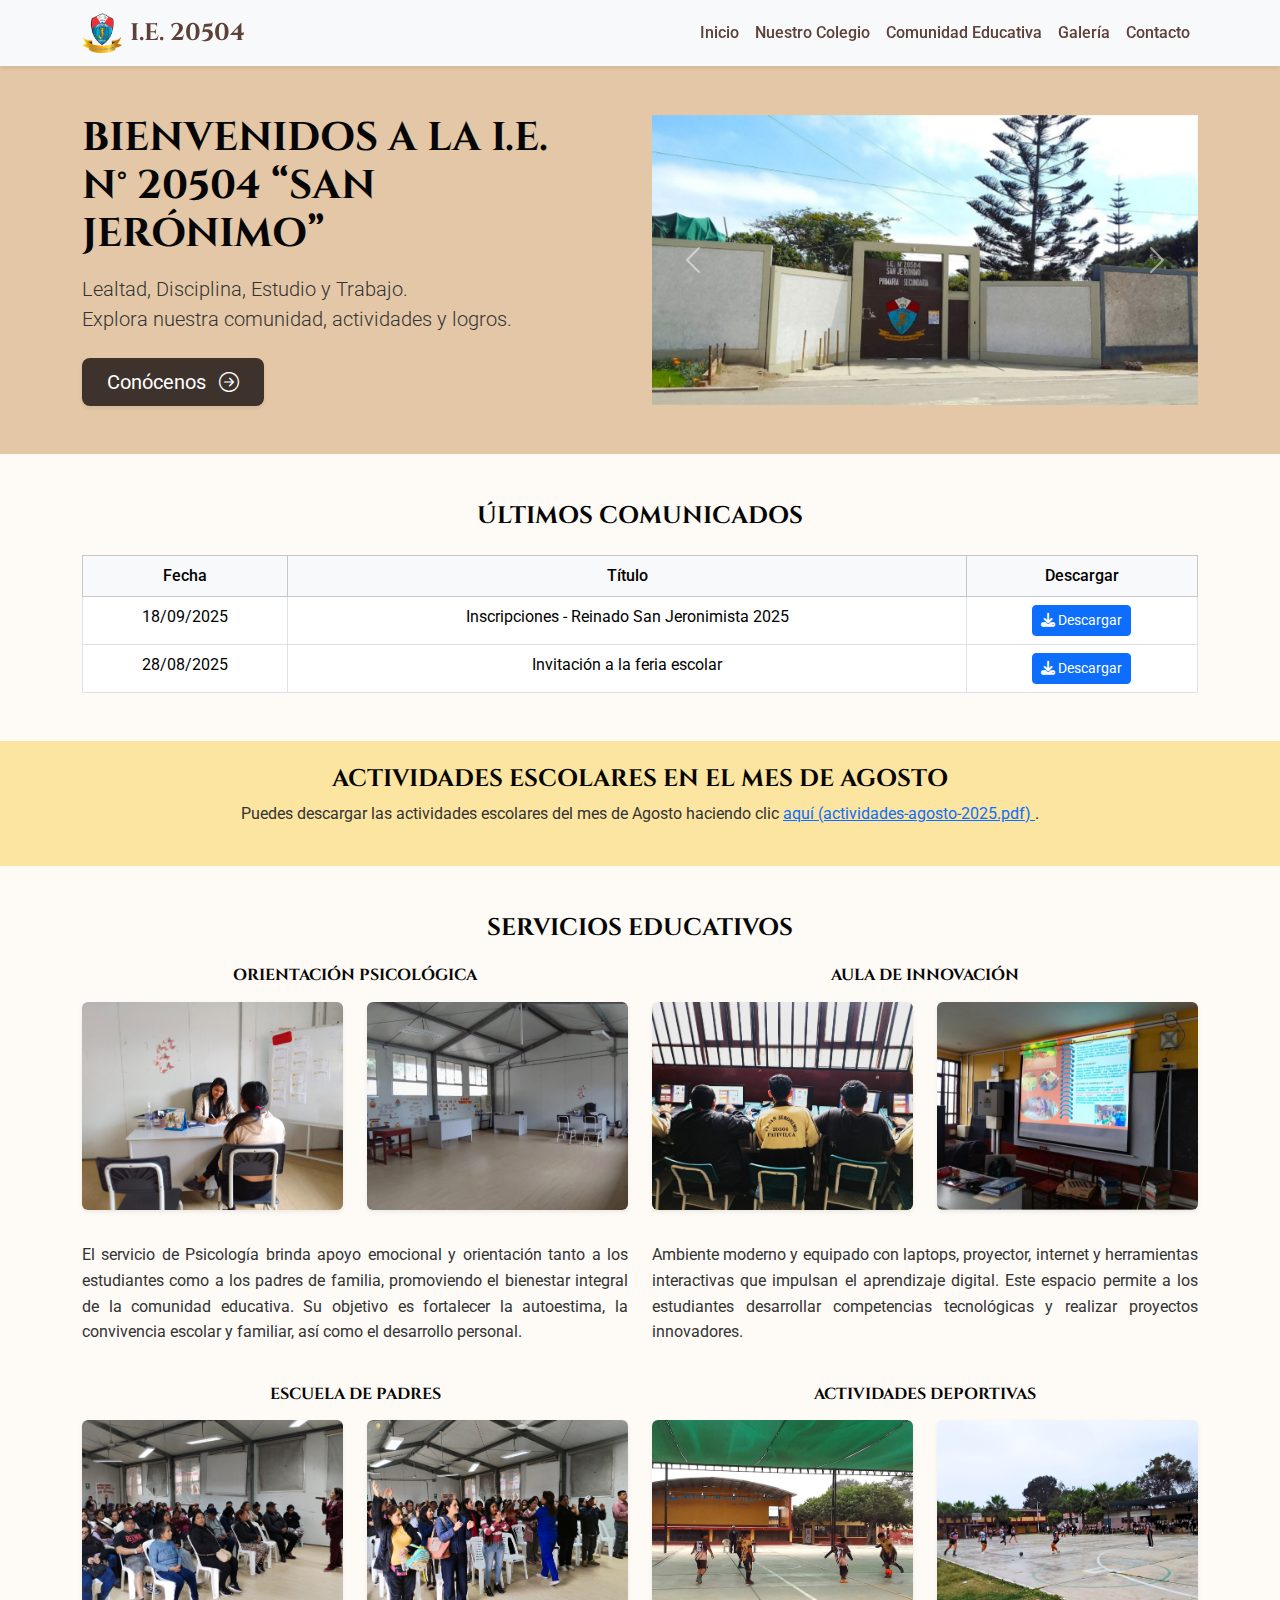
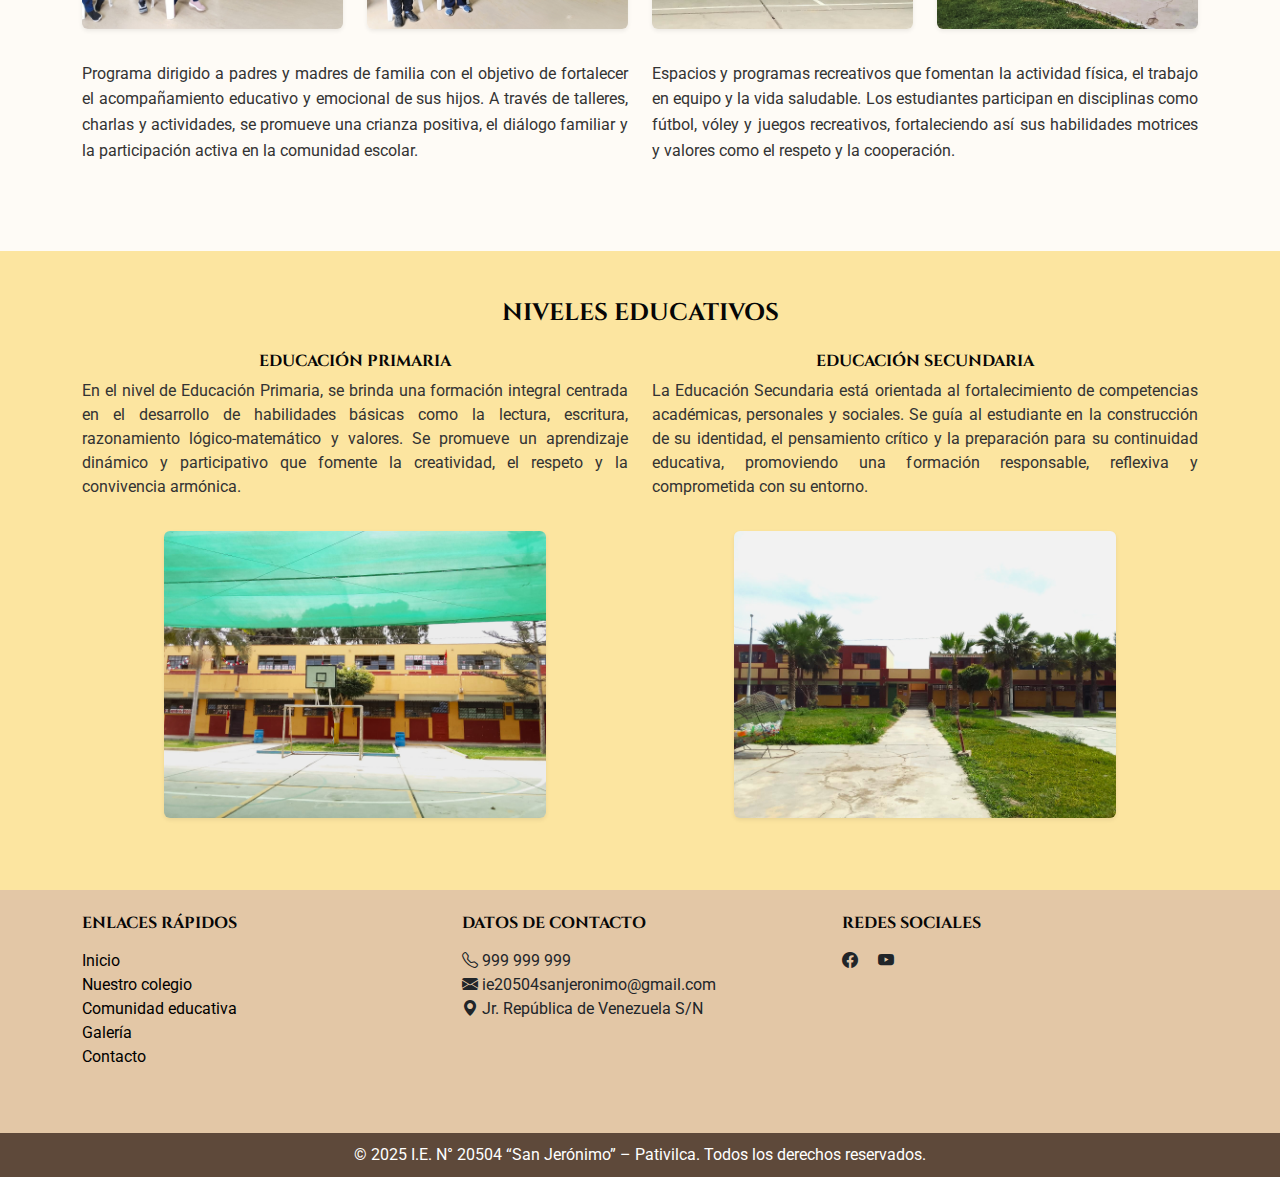
<file: index.html>
<!DOCTYPE html>
<html lang="es">

<head>
    <meta charset="UTF-8">
    <meta name="viewport" content="width=device-width, initial-scale=1.0">
    <title>Inicio | I.E. 20504 San Jerónimo</title>
    <link href="https://fonts.googleapis.com/css2?family=Cinzel:wght@400;700&family=Roboto:wght@400;500&display=swap"
        rel="stylesheet">
    <link href="https://cdn.jsdelivr.net/npm/bootstrap-icons@1.10.5/font/bootstrap-icons.css" rel="stylesheet">
    <link rel="stylesheet" href="https://cdnjs.cloudflare.com/ajax/libs/font-awesome/6.5.0/css/all.min.css">
    <link href="https://cdn.jsdelivr.net/npm/bootstrap@5.3.0/dist/css/bootstrap.min.css" rel="stylesheet">
    <link rel="stylesheet" href="style.css">
</head>

<body>
    <!-- Menú -->
    <nav class="navbar navbar-expand-lg shadow-sm sticky-top">
        <div class="container">

            <a class="navbar-brand d-flex align-items-center" href="#">
                <img src="img/logo.png" alt="Logo del colegio" width="40" height="40" class="me-2">
                <span class="fw-bold text-uppercase" style="font-family: 'Cinzel', serif;">I.E. 20504</span>
            </a>
            <button class="navbar-toggler" type="button" data-bs-toggle="collapse" data-bs-target="#menu">
                <span class="navbar-toggler-icon"></span>
            </button>
            <div class="collapse navbar-collapse" id="menu">
                <ul class="navbar-nav ms-auto">
                    <li class="nav-item"><a class="nav-link" href="index.html">Inicio</a></li>
                    <li class="nav-item"><a class="nav-link" href="nuestro-colegio.html">Nuestro Colegio</a></li>
                    <li class="nav-item"><a class="nav-link" href="comunidad-educativa.html">Comunidad Educativa</a>
                    </li>
                    <li class="nav-item"><a class="nav-link" href="galeria.html">Galería</a></li>
                    <li class="nav-item"><a class="nav-link" href="contacto.html">Contacto</a></li>
                </ul>
            </div>
        </div>
    </nav>

    <!-- Carrusel -->
    <section class="container-fluid fondo-marron-claro py-5">
        <div class="container">
            <div class="row align-items-center">

                <!-- Texto de bienvenida -->
                <div class="col-md-6 mb-4 mb-md-0">
                    <h2 class="fw-bold display-6 text-uppercase mb-3">
                        Bienvenidos a la I.E.<br>N° 20504 “San Jerónimo”
                    </h2>
                    <p class="lead mb-4">
                        Lealtad, Disciplina, Estudio y Trabajo.<br>
                        Explora nuestra comunidad, actividades y logros.
                    </p>
                    <a class="btn btn-lg btn-marron shadow-sm px-4 py-2" href="nuestro-colegio.html">
                        Conócenos <i class="bi bi-arrow-right-circle ms-2"></i>
                    </a>
                </div>

                <!-- Carrusel -->
                <div class="col-md-6">
                    <div id="carouselInicio" class="carousel slide" data-bs-ride="carousel">
                        <div class="carousel-inner">
                            <!-- portada institucional -->
                            <div class="carousel-item active" data-bs-interval="3000">
                                <img src="img/inicio/carrusel/portada.jpg" class="d-block w-100"
                                    alt="Portada institucional">
                            </div>
                            <!-- noticia destacada -->
                            <div class="carousel-item" data-bs-interval="3000">
                                <img src="img/inicio/carrusel/noticia.jpg" class="d-block w-100"
                                    alt="Noticia destacada">
                            </div>
                            <!-- novedad reciente -->
                            <div class="carousel-item" data-bs-interval="3000">
                                <img src="img/inicio/carrusel/novedad.jpg" class="d-block w-100" alt="Novedad reciente">
                            </div>
                        </div>
                        <button class="carousel-control-prev" type="button" data-bs-target="#carouselInicio"
                            data-bs-slide="prev">
                            <span class="carousel-control-prev-icon"></span>
                        </button>
                        <button class="carousel-control-next" type="button" data-bs-target="#carouselInicio"
                            data-bs-slide="next">
                            <span class="carousel-control-next-icon"></span>
                        </button>
                    </div>
                </div>

            </div>
        </div>
    </section>

    <!-- Últimos comunicados -->
    <section class="container my-5">
        <h4 class="text-center mb-4">ÚLTIMOS COMUNICADOS</h4>
        <table class="table table-bordered text-center">
            <thead class="table-light">
                <tr>
                    <th>Fecha</th>
                    <th>Título</th>
                    <th>Descargar</th>
                </tr>
            </thead>
            <tbody>
                <tr>
                    <td>18/09/2025</td>
                    <td>Inscripciones - Reinado San Jeronimista 2025</td>
                    <td>
                        <a href="img/inicio/docs/18_09_2025.pdf" class="btn btn-sm btn-primary" target="_blank"
                            rel="noopener noreferrer">
                            <i class="fas fa-download"></i> Descargar
                        </a>
                    </td>
                </tr>
                <tr>
                    <td>28/08/2025</td>
                    <td>Invitación a la feria escolar</td>
                    <td>
                        <a href="img/inicio/docs/28_08_2025.pdf" class="btn btn-sm btn-primary" target="_blank"
                            rel="noopener noreferrer">
                            <i class="fas fa-download"></i> Descargar
                        </a>
                    </td>
                </tr>
            </tbody>
        </table>
    </section>


    <!-- Actividades escolares -->
    <section class="fondo-amarillo py-4 text-center">
        <h4>ACTIVIDADES ESCOLARES EN EL MES DE AGOSTO</h4>
        <p>
            Puedes descargar las actividades escolares del mes de Agosto
            haciendo clic
            <a href="img/inicio/docs/actividades-agosto-2025.pdf" target="_blank">
                aquí (actividades-agosto-2025.pdf)
            </a>.
        </p>
    </section>

    <!-- Servicios Educativos -->
    <section class="container my-5">
        <h4 class="text-center mb-4">SERVICIOS EDUCATIVOS</h4>
        <div class="row text-center">

            <!-- Orientación Psicologíca -->
            <div class="col-md-6 servicio-card text-center mb-4">
                <h6 class="mb-3">ORIENTACIÓN PSICOLÓGICA</h6>
                <div class="row justify-content-center">
                    <div class="col-6 col-sm-5 col-md-6 mb-3">
                        <img src="img/inicio/servicios_educativos/psicologia1.jpg"
                            class="img-fluid rounded shadow-sm servicio-img" alt="Servicio de psicología 1"
                            onclick="ampliar(this)">
                    </div>
                    <div class="col-6 col-sm-5 col-md-6 mb-3">
                        <img src="img/inicio/servicios_educativos/psicologia2.jpg"
                            class="img-fluid rounded shadow-sm servicio-img" alt="Servicio de psicología 2"
                            onclick="ampliar(this)">
                    </div>
                </div>
                <p class="mt-3">
                    El servicio de Psicología brinda apoyo emocional y orientación tanto a los estudiantes como a los
                    padres de familia, promoviendo el bienestar integral de la comunidad educativa. Su objetivo es
                    fortalecer la autoestima, la convivencia escolar y familiar, así como el desarrollo personal.
                </p>
            </div>

            <!-- Aula de Innovación -->
            <div class="col-md-6 servicio-card text-center mb-4">
                <h6 class="mb-3">AULA DE INNOVACIÓN</h6>
                <div class="row justify-content-center">
                    <div class="col-6 col-sm-5 col-md-6 mb-3">
                        <img src="img/inicio/servicios_educativos/innovacion1.jpg"
                            class="img-fluid rounded shadow-sm servicio-img" alt="Aula de innovación 1"
                            onclick="ampliar(this)">
                    </div>
                    <div class="col-6 col-sm-5 col-md-6 mb-3">
                        <img src="img/inicio/servicios_educativos/innovacion2.jpg"
                            class="img-fluid rounded shadow-sm servicio-img" alt="Aula de innovación 2"
                            onclick="ampliar(this)">
                    </div>
                </div>
                <p class="mt-3">
                    Ambiente moderno y equipado con laptops, proyector, internet y herramientas interactivas que
                    impulsan el aprendizaje digital. Este espacio permite a los estudiantes desarrollar competencias
                    tecnológicas y realizar proyectos innovadores.
                </p>
            </div>

            <!-- Escuela de Padres -->
            <div class="col-md-6 servicio-card text-center mb-4">
                <h6 class="mb-3">ESCUELA DE PADRES</h6>
                <div class="row justify-content-center">
                    <div class="col-6 col-sm-5 col-md-6 mb-3">
                        <img src="img/inicio/servicios_educativos/padres1.jpg"
                            class="img-fluid rounded shadow-sm servicio-img" alt="Escuela de padres 1"
                            onclick="ampliar(this)">
                    </div>
                    <div class="col-6 col-sm-5 col-md-6 mb-3">
                        <img src="img/inicio/servicios_educativos/padres2.jpg"
                            class="img-fluid rounded shadow-sm servicio-img" alt="Escuela de padres 2"
                            onclick="ampliar(this)">
                    </div>
                </div>
                <p class="mt-3">
                    Programa dirigido a padres y madres de familia con el objetivo de fortalecer el acompañamiento
                    educativo y emocional de sus hijos. A través de talleres, charlas y actividades, se promueve una
                    crianza positiva, el diálogo familiar y la participación activa en la comunidad escolar.
                </p>
            </div>

            <!-- Actividades Deportivas -->
            <div class="col-md-6 servicio-card text-center mb-4">
                <h6 class="mb-3">ACTIVIDADES DEPORTIVAS</h6>
                <div class="row justify-content-center">
                    <div class="col-6 col-sm-5 col-md-6 mb-3">
                        <img src="img/inicio/servicios_educativos/deporte1.jpg"
                            class="img-fluid rounded shadow-sm servicio-img" alt="Actividades deportivas 1"
                            onclick="ampliar(this)">
                    </div>
                    <div class="col-6 col-sm-5 col-md-6 mb-3">
                        <img src="img/inicio/servicios_educativos/deporte2.jpg"
                            class="img-fluid rounded shadow-sm servicio-img" alt="Actividades deportivas 2"
                            onclick="ampliar(this)">
                    </div>
                </div>
                <p class="mt-3">
                    Espacios y programas recreativos que fomentan la actividad física, el trabajo en equipo y la vida
                    saludable. Los estudiantes participan en disciplinas como fútbol, vóley y juegos
                    recreativos, fortaleciendo así sus habilidades motrices y valores como el respeto y la cooperación.
                </p>
            </div>
    </section>

    <!-- Niveles Educativos -->
    <section class="container-fluid fondo-amarillo py-5">
        <div class="container">
            <h4 class="text-center mb-4">NIVELES EDUCATIVOS</h4>
            <div class="row">
                <div class="col-md-6 mb-4 text-center">
                    <h6>EDUCACIÓN PRIMARIA</h6>
                    <p class="text-justify" style="text-align: justify;">
                        En el nivel de Educación Primaria, se brinda una formación integral centrada en el desarrollo de
                        habilidades básicas como la lectura, escritura, razonamiento lógico-matemático y valores. Se
                        promueve un aprendizaje dinámico y participativo que fomente la creatividad, el respeto y la
                        convivencia armónica.
                    </p>
                    <img src="img/inicio/niveles_educativos/primaria.jpeg" class="img-fluid rounded shadow-sm mt-3"
                        alt="Educación Primaria" style="max-width: 70%;" onclick="ampliar(this)">
                </div>
                <div class="col-md-6 mb-4 text-center">
                    <h6>EDUCACIÓN SECUNDARIA</h6>
                    <p class="text-justify" style="text-align: justify;">
                        La Educación Secundaria está orientada al fortalecimiento de competencias académicas, personales
                        y sociales. Se guía al estudiante en la construcción de su identidad, el pensamiento crítico y
                        la preparación para su continuidad educativa, promoviendo una formación responsable, reflexiva y
                        comprometida con su entorno.
                    </p>
                    <img src="img/inicio/niveles_educativos/secundaria.jpeg" class="img-fluid rounded shadow-sm mt-3"
                        alt="Educación Secundaria" style="max-width: 70%;" onclick="ampliar(this)">
                </div>
            </div>
        </div>
    </section>

    <!-- Footer -->
    <footer class="text-center">
        <!-- Parte superior: marrón claro -->
        <div class="fondo-marron-claro text-dark py-4">
            <div class="container">
                <div class="row">

                    <!-- Enlaces rápidos -->
                    <div class="col-md-4 mb-4 text-md-start">
                        <h6 class="text-center text-md-start">ENLACES RÁPIDOS</h6>
                        <ul class="list-unstyled" style="text-align: justify;">
                            <li><a href="index.html" style="color: black; text-decoration: none;">Inicio</a></li>
                            <li><a href="nuestro-colegio.html" style="color: black; text-decoration: none;">Nuestro
                                    colegio</a>
                            </li>
                            <li><a href="comunidad-educativa.html"
                                    style="color: black; text-decoration: none;">Comunidad
                                    educativa</a></li>
                            <li><a href="galeria.html" style="color: black; text-decoration: none;">Galería</a></li>
                            <li><a href="contacto.html" style="color: black; text-decoration: none;">Contacto</a></li>
                        </ul>
                    </div>

                    <!-- Datos de contacto -->
                    <div class="col-md-4 mb-4 text-md-start">
                        <h6 class="text-center text-md-start">DATOS DE CONTACTO</h6>
                        <p style="text-align: justify;">
                            <i class="bi bi-telephone"></i> 999 999 999<br>
                            <i class="bi bi-envelope-fill"></i> ie20504sanjeronimo@gmail.com<br>
                            <i class="bi bi-geo-alt-fill"></i> Jr. República de Venezuela S/N
                        </p>
                    </div>

                    <!-- Redes sociales -->
                    <div class="col-md-4 mb-4 text-md-start">
                        <h6 class="text-center text-md-start">REDES SOCIALES</h6>
                        <p style="text-align: justify;">
                            <a href="https://www.facebook.com/profile.php?id=100063568363698" target="_blank"
                                class="me-3 text-decoration-none text-dark">
                                <i class="bi bi-facebook"></i>
                            </a>
                            <a href="https://www.youtube.com/@iesanjeronimo" target="_blank"
                                class="text-decoration-none text-dark">
                                <i class="bi bi-youtube"></i>
                            </a>
                        </p>
                    </div>
                </div>
            </div>
        </div>

        <!-- Parte inferior: marrón oscuro -->
        <div class="footer">
            <div class="container">
                <p class="mb-0" style="text-align: center;">
                    &copy; 2025 I.E. N° 20504 “San Jerónimo” – Pativilca. Todos los derechos reservados.
                </p>
            </div>
        </div>
    </footer>

    <!-- Modal único reutilizable -->
    <div id="modalImagen" class="modal">
        <span class="cerrar" onclick="cerrarModal()">&times;</span>
        <img class="modal-contenido" id="imgAmpliada">
    </div>

    <!-- Script -->
    <script src="js/main.js" type="text/javascript"></script>
    <script src="https://cdn.jsdelivr.net/npm/bootstrap@5.3.0/dist/js/bootstrap.bundle.min.js"></script>
</body>

</html>
</file>
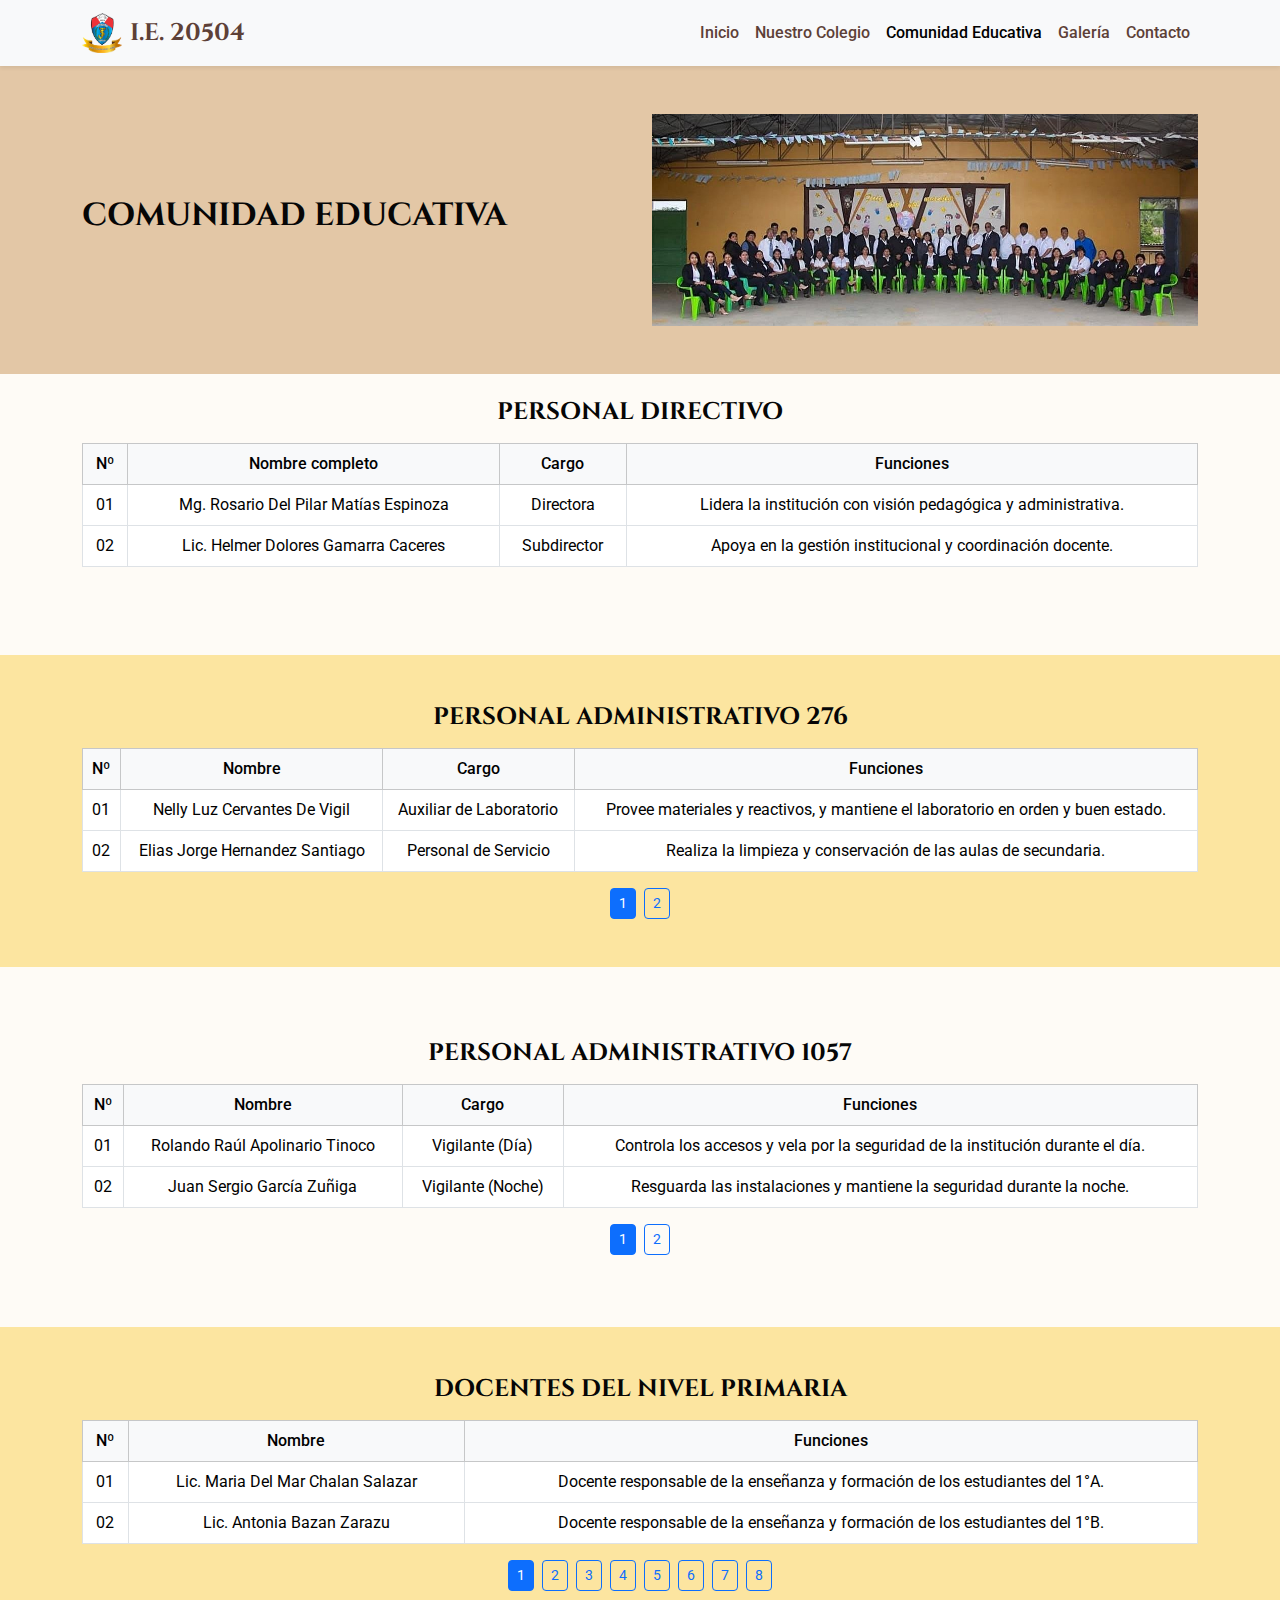
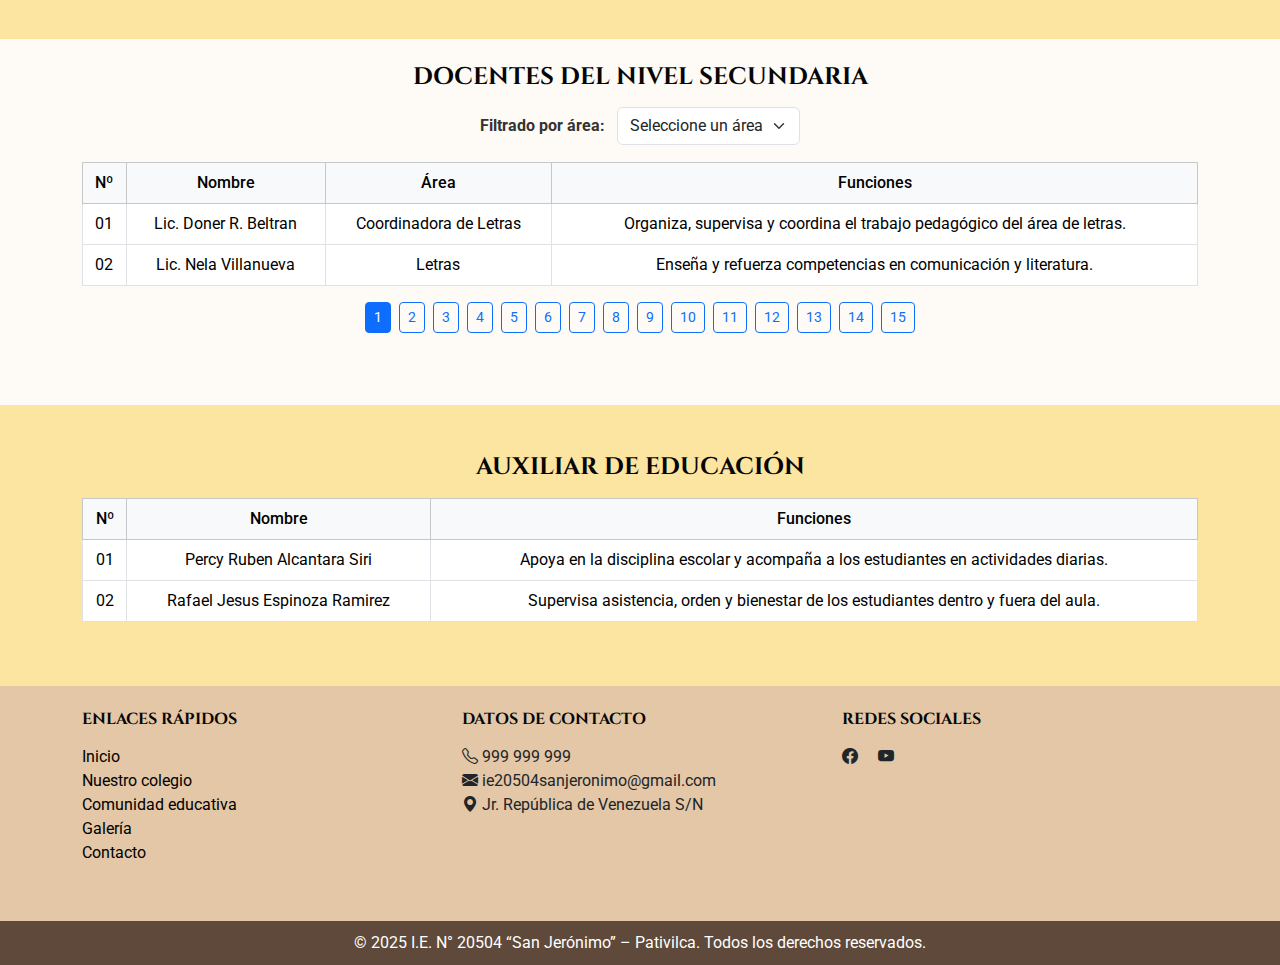
<file: comunidad-educativa.html>
<!DOCTYPE html>
<html lang="es">
<head>
  <meta charset="UTF-8">
  <meta name="viewport" content="width=device-width, initial-scale=1.0">
  <title>Comunidad Educativa | I.E. 20504 San Jerónimo</title>

  <!-- Fuentes y estilos -->
  <link href="https://fonts.googleapis.com/css2?family=Cinzel:wght@400;700&family=Roboto:wght@400;500&display=swap"
    rel="stylesheet">
  <link href="https://cdn.jsdelivr.net/npm/bootstrap@5.3.0/dist/css/bootstrap.min.css" rel="stylesheet">
  <link href="https://cdn.jsdelivr.net/npm/bootstrap-icons@1.10.5/font/bootstrap-icons.css" rel="stylesheet">
  <link rel="stylesheet" href="style.css">
</head>

<body>
  <!-- Navbar -->
  <nav class="navbar navbar-expand-lg navbar-light shadow-sm">
    <div class="container">
      <a class="navbar-brand d-flex align-items-center" href="#">
        <img src="img/logo.png" alt="Logo del colegio" width="40" height="40" class="me-2">
        <span class="fw-bold text-uppercase" style="font-family: 'Cinzel', serif;">I.E. 20504</span>
      </a>
      <button class="navbar-toggler" type="button" data-bs-toggle="collapse" data-bs-target="#navbarNav">
        <span class="navbar-toggler-icon"></span>
      </button>
      <div class="collapse navbar-collapse" id="navbarNav">
        <ul class="navbar-nav ms-auto">
          <li class="nav-item"><a class="nav-link" href="index.html">Inicio</a></li>
          <li class="nav-item"><a class="nav-link" href="nuestro-colegio.html">Nuestro Colegio</a></li>
          <li class="nav-item"><a class="nav-link active" href="comunidad-educativa.html">Comunidad Educativa</a></li>
          <li class="nav-item"><a class="nav-link" href="galeria.html">Galería</a></li>
          <li class="nav-item"><a class="nav-link" href="contacto.html">Contacto</a></li>
        </ul>
      </div>
    </div>
  </nav>

  <!-- Banner -->
  <section class="container-fluid fondo-marron-claro py-5">
    <div class="container">
      <div class="row align-items-center">
        <div class="col-md-6">
          <h2 class="text-uppercase">Comunidad Educativa</h2>
        </div>
        <div class="col-md-6">
          <img src="img/comunidad-educativa/cumidad educativa.jpeg" class="img-fluid" alt="Imagen del colegio">
        </div>
      </div>
    </div>
  </section>

  <!-- Personal Directivo -->
  <section class="mb-5">
    <div class="container py-4">
      <h4 class="text-center mb-3 text-uppercase">Personal Directivo</h4>
      <table class="table table-bordered text-center">
        <thead class="table-light">
          <tr>
            <th>Nº</th>
            <th>Nombre completo</th>
            <th>Cargo</th>
            <th>Funciones</th>
          </tr>
        </thead>
        <tbody id="tbody-directivo">
          <tr>
            <td>01</td>
            <td>Mg. Rosario Del Pilar Matías Espinoza</td>
            <td>Directora</td>
            <td>Lidera la institución con visión pedagógica y administrativa.</td>
          </tr>
          <tr>
            <td>02</td>
            <td>Lic. Helmer Dolores Gamarra Caceres</td>
            <td>Subdirector</td>
            <td>Apoya en la gestión institucional y coordinación docente.</td>
          </tr>
        </tbody>
      </table>
      <div class="paginacion text-center mt-3" id="paginacion-directivo"></div>
    </div>
  </section>

  <!-- Personal Administrativo 276 -->
  <section class="mb-5 fondo-amarillo py-4">
    <div class="container py-4">
      <h4 class="text-center mb-3 text-uppercase">Personal Administrativo 276</h4>
      <table class="table table-bordered text-center">
        <thead class="table-light">
          <tr>
            <th>Nº</th>
            <th>Nombre</th>
            <th>Cargo</th>
            <th>Funciones</th>
          </tr>
        </thead>
        <tbody id="tbody-administrativo-276">
          <tr>
            <td>01</td>
            <td>Nelly Luz Cervantes De Vigil</td>
            <td>Auxiliar de Laboratorio</td>
            <td>Provee materiales y reactivos, y mantiene el laboratorio en orden y buen estado.</td>
          </tr>
          <tr>
            <td>02</td>
            <td>Elias Jorge Hernandez Santiago</td>
            <td>Personal de Servicio</td>
            <td>Realiza la limpieza y conservación de las aulas de secundaria.</td>
          </tr>

          <tr>
            <td>03</td>
            <td>Miguel Angel Torres Cerna</td>
            <td>Personal de Servicio</td>
            <td>Encargado de la limpieza y mantenimiento de las aulas de primaria.</td>
          </tr>
          <tr>
            <td>04</td>
            <td>Billy Fernando Loly Palacios</td>
            <td>Personal de Servicio</td>
            <td>Encargado de la limpieza y conservación de los ambientes de primaria, garantizando orden e higiene.</td>
          </tr>
        </tbody>
      </table>
      <div class="paginacion text-center mt-3" id="paginacion-administrativo-276"></div>
    </div>
  </section>

  <!-- Personal Administrativo 1057 -->
  <section class="mb-5">
    <div class="container py-4">
      <h4 class="text-center mb-3 text-uppercase">Personal Administrativo 1057</h4>
      <table class="table table-bordered text-center">
        <thead class="table-light">
          <tr>
            <th>Nº</th>
            <th>Nombre</th>
            <th>Cargo</th>
            <th>Funciones</th>
          </tr>
        </thead>
        <tbody id="tbody-administrativo-1057">
          <tr>
            <td>01</td>
            <td>Rolando Raúl Apolinario Tinoco</td>
            <td>Vigilante (Día)</td>
            <td>Controla los accesos y vela por la seguridad de la institución durante el día.</td>
          </tr>
          <tr>
            <td>02</td>
            <td>Juan Sergio García Zuñiga</td>
            <td>Vigilante (Noche)</td>
            <td>Resguarda las instalaciones y mantiene la seguridad durante la noche.</td>
          </tr>
          <tr>
            <td>03</td>
            <td>Nathaly Yahaira Trujillo Jara</td>
            <td>Psicóloga</td>
            <td>Brinda apoyo socioemocional y orientación psicológica a los estudiantes.</td>
          </tr>
          <tr>
            <td>04</td>
            <td>Aldair Vilca Napuri</td>
            <td>CIST</td>
            <td>Gestiona los recursos tecnológicos y brinda soporte en sistemas informáticos.</td>
          </tr>
        </tbody>
      </table>
      <div class="paginacion text-center mt-3" id="paginacion-administrativo-1057"></div>
    </div>
  </section>

  <!-- Docentes de Primaria -->
  <section class="container-fluid fondo-amarillo py-4">
    <div class="container py-4">
      <h4 class="text-center mb-3 text-uppercase">Docentes del Nivel Primaria</h4>
      <table class="table table-bordered text-center">
        <thead class="table-light">
          <tr>
            <th>Nº</th>
            <th>Nombre</th>
            <th>Funciones</th>
          </tr>
        </thead>
        <tbody id="tbody-primaria">
          <tr>
            <td>01</td>
            <td>Lic. Maria Del Mar Chalan Salazar</td>
            <td>Docente responsable de la enseñanza y formación de los estudiantes del 1°A.</td>
          </tr>
          <tr>
            <td>02</td>
            <td>Lic. Antonia Bazan Zarazu</td>
            <td>Docente responsable de la enseñanza y formación de los estudiantes del 1°B.</td>
          </tr>
          <tr>
            <td>03</td>
            <td>Lic. Luz Miriam Espinoza Suarez</td>
            <td>Docente encargada de la enseñanza y formación de los estudiantes del 2°A.</td>
          </tr>
          <tr>
            <td>04</td>
            <td>Lic. Carmen Ramírez Aranda</td>
            <td>Docente responsable de la enseñanza y formación de los estudiantes del 2°B.</td>
          </tr>
          <tr>
            <td>05</td>
            <td>Lic. Yuly Dolores Poma Asencios</td>
            <td>Docente encargada de la enseñanza y formación de los estudiantes del 3°A.</td>
          </tr>
          <tr>
            <td>06</td>
            <td>Lic. Noemi Celeste Martin Flores</td>
            <td>Docente responsable de la enseñanza y formación de los estudiantes del 3°B.</td>
          </tr>
          <tr>
            <td>07</td>
            <td>Lic. María Del Rosario Urbano Vargas</td>
            <td>Docente responsable de la enseñanza y formación de los estudiantes del 4°A. </td>
          </tr>
          <tr>
            <td>08</td>
            <td>Lic. Elvia Rosa Ibarra Pobis</td>
            <td>Docente encargada de la enseñanza y formación de los estudiantes del 4°B.</td>
          </tr>
          <tr>
            <td>09</td>
            <td>Lic. Mery Cardenas De Amasifuen</td>
            <td>Docente encargada de la enseñanza y formación de los estudiantes del 5°A.</td>
          </tr>
          <tr>
            <td>10</td>
            <td>Lic. Iris Liliana Julca Ardian</td>
            <td>Docente responsable de la enseñanza y formación de los estudiantes del 5°B.</td>
          </tr>
          <tr>
            <td>11</td>
            <td>Lic. Janet Rea Manchego</td>
            <td>Docente encargada de la enseñanza y formación de los estudiantes del 6°A.</td>
          </tr>
          <tr>
            <td>12</td>
            <td>Lic. Marcial Gilberto Huerta Garcilazo</td>
            <td>Docente responsable de la enseñanza y formación de los estudiantes del 6°B.</td>
          </tr>
          <tr>
            <td>13</td>
            <td>Lic. Wilmer Ricardo Holyoak Guevara</td>
            <td>Docente encargado de la enseñanza de educación física y deporte.</td>
          </tr>
          <tr>
            <td>14</td>
            <td>Lic. Daniel William Paión Huallpa</td>
            <td>Docente responsable de la enseñanza de educación física y deporte.</td>
          </tr>
          <tr>
            <td>15</td>
            <td>Lic. Jesus Luna Polanco</td>
            <td>Docente encargado de la enseñanza y apoyo en inclusión pedagógica (AIP).</td>
          </tr>
        </tbody>
      </table>
      <div class="paginacion text-center mt-3" id="paginacion-primaria"></div>
    </div>
  </section>

  <!-- Docentes de Secundaria -->
  <section class="mb-5">
    <div class="container py-4">
      <h4 class="text-center mb-3 text-uppercase">Docentes del Nivel Secundaria</h4>
      <div class="mb-3 text-center">
        <label for="filtroArea" class="form-label fw-bold me-2">Filtrado por área:</label>
        <select id="filtroArea" class="form-select d-inline-block w-auto">
          <option value="" selected disabled>Seleccione un área</option>
          <option value="todas">Todas las áreas</option>
          <option value="letras">Letras</option>
          <option value="ciencias">Ciencias</option>
          <option value="sociales">Sociales</option>
          <option value="tutoria">Tutoría</option>
        </select>
      </div>

      <table class="table table-bordered text-center">
        <thead class="table-light">
          <tr>
            <th>Nº</th>
            <th>Nombre</th>
            <th>Área</th>
            <th>Funciones</th>
          </tr>
        </thead>
        <tbody id="tbody-secundaria">
          <!-- Área de Letras -->
          <tr data-area="letras">
            <td>01</td>
            <td>Lic. Doner R. Beltran</td>
            <td>Coordinadora de Letras</td>
            <td>Organiza, supervisa y coordina el trabajo pedagógico del área de letras.</td>
          </tr>
          <tr data-area="letras">
            <td>02</td>
            <td>Lic. Nela Villanueva</td>
            <td>Letras</td>
            <td>Enseña y refuerza competencias en comunicación y literatura.</td>
          </tr>
          <tr data-area="letras">
            <td>03</td>
            <td>Lic. Leoncio E. Solís Rios</td>
            <td>Letras</td>
            <td>Promueve el desarrollo del razonamiento verbal y la redacción.</td>
          </tr>
          <tr data-area="letras">
            <td>04</td>
            <td>Lic. Jenny Rafael Gamarra</td>
            <td>Letras</td>
            <td>Orienta a los estudiantes en comprensión lectora y expresión escrita.</td>
          </tr>
          <tr data-area="letras">
            <td>05</td>
            <td>Mg. Esteban Reyes Yameli Rosa</td>
            <td>Letras</td>
            <td>Fomenta el análisis crítico y la apreciación de textos literarios.</td>
          </tr>
          <tr data-area="letras">
            <td>06</td>
            <td>Lic. Norma Guardia Leandro</td>
            <td>Letras</td>
            <td>Fortalece la gramática, ortografía y producción de textos.</td>
          </tr>
          <tr data-area="letras">
            <td>07</td>
            <td>Lic. Alexander Villanueva</td>
            <td>Letras</td>
            <td>Guía en el uso adecuado del lenguaje oral y escrito.</td>
          </tr>
          <tr data-area="letras">
            <td>08</td>
            <td>Lic. Paredes Giraldo Aydee</td>
            <td>Letras</td>
            <td>Incentiva la creatividad y el pensamiento crítico en el área de letras.</td>
          </tr>
          <tr data-area="letras">
            <td>09</td>
            <td>Lic. Ketty Gómez Chavez</td>
            <td>Letras</td>
            <td>Apoya en la interpretación y análisis de diversos tipos de textos.</td>
          </tr>
          <tr data-area="letras">
            <td>10</td>
            <td>Lic. Pinares Guio Rommel Renato</td>
            <td>Letras</td>
            <td>Contribuye al desarrollo de habilidades comunicativas integrales.</td>
          </tr>
          <tr data-area="letras">
            <td>11</td>
            <td>Lic. Marco Osorio Yrigoyen</td>
            <td>Letras</td>
            <td>Refuerza la argumentación, redacción y análisis de textos.</td>
          </tr>

          <!-- Área de Ciencias -->
          <tr data-area="ciencias">
            <td>12</td>
            <td>Lic. Mariluz Príncipe Morales</td>
            <td>Coordinadora de Ciencias</td>
            <td>Coordina y supervisa las actividades académicas del área de ciencias.</td>
          </tr>
          <tr data-area="ciencias">
            <td>13</td>
            <td>Lic. Rosario Araníbar Zea</td>
            <td>Ciencias</td>
            <td>Fomenta el aprendizaje en biología y ciencias naturales.</td>
          </tr>
          <tr data-area="ciencias">
            <td>14</td>
            <td>Lic. Jorge Alex Jara Chipara</td>
            <td>Ciencias</td>
            <td>Orienta en el estudio de la física y sus aplicaciones prácticas.</td>
          </tr>
          <tr data-area="ciencias">
            <td>15</td>
            <td>Lic. Eber Alexander Valenzuela Abán</td>
            <td>Ciencias</td>
            <td>Promueve el razonamiento lógico en matemáticas y química.</td>
          </tr>
          <tr data-area="ciencias">
            <td>16</td>
            <td>Lic. Liliam Esther Huaman Vargas</td>
            <td>Ciencias</td>
            <td>Apoya en el aprendizaje de ciencias y tutoría académica.</td>
          </tr>
          <tr data-area="ciencias">
            <td>17</td>
            <td>Lic. Rood Padilla Díaz</td>
            <td>Ciencias</td>
            <td>Refuerza conocimientos de biología y ciencias ambientales.</td>
          </tr>
          <tr data-area="ciencias">
            <td>18</td>
            <td>Lic. Maria del Pilar Canales Carrera</td>
            <td>Ciencias</td>
            <td>Guía en la comprensión de química y procesos científicos.</td>
          </tr>
          <tr data-area="ciencias">
            <td>19</td>
            <td>Lic. Iris Huertas Chiclayo</td>
            <td>Ciencias</td>
            <td>Apoya en el aprendizaje de ciencias de la salud y biología.</td>
          </tr>
          <tr data-area="ciencias">
            <td>20</td>
            <td>Lic. Emely Espinoza Grande</td>
            <td>Ciencias</td>
            <td>Desarrolla habilidades en el análisis de fenómenos científicos.</td>
          </tr>
          <tr data-area="ciencias">
            <td>21</td>
            <td>Lic. Marcia Alejandra Jara Requena</td>
            <td>Ciencias</td>
            <td>Orienta en la enseñanza de matemáticas y ciencias exactas.</td>
          </tr>

          <!-- Área de Sociales -->
          <tr data-area="sociales">
            <td>22</td>
            <td>Lic. Katiuska Rojas Chuco</td>
            <td>Coordinadora de Sociales</td>
            <td>Coordina el trabajo pedagógico del área de CC.SS., DPCC Y Religión</td>
          </tr>
          <tr data-area="sociales">
            <td>23</td>
            <td>Lic. Angélica Vida Migo</td>
            <td>Sociales</td>
            <td>Promueve el aprendizaje de historia y geografía.</td>
          </tr>
          <tr data-area="sociales">
            <td>24</td>
            <td>Lic. Josselyn Nicho Correa</td>
            <td>Sociales</td>
            <td>Orienta en el estudio de economía y ciencias sociales.</td>
          </tr>
          <tr data-area="sociales">
            <td>25</td>
            <td>Lic. Karín Florían Perfecto</td>
            <td>Sociales</td>
            <td>Refuerza la formación ciudadana y valores democráticos.</td>
          </tr>
          <tr data-area="sociales">
            <td>26</td>
            <td>Lic. Rocío Pascual Zuñiga</td>
            <td>Sociales</td>
            <td>Guía en la comprensión de procesos históricos y sociales.</td>
          </tr>
          <tr data-area="sociales">
            <td>27</td>
            <td>Lic. Erick Martel Laureano</td>
            <td>Sociales</td>
            <td>Enseña sobre geografía y la interacción del hombre con el ambiente.</td>
          </tr>
          <tr data-area="sociales">
            <td>28</td>
            <td>Lic. Rommel Figueroa Carrión</td>
            <td>Sociales</td>
            <td>Fomenta el análisis crítico de fenómenos sociales y políticos.</td>
          </tr>

          <!-- Área de Tutoría -->
          <tr data-area="tutoria">
            <td>29</td>
            <td>Lic. Liliam Esther Huaman Vargas</td>
            <td>Coordinadora de Tutoría</td>
            <td>Supervisa y organiza la labor de tutoría y acompañamiento estudiantil.</td>
          </tr>
        </tbody>
      </table>
      <div class="paginacion text-center mt-3" id="paginacion-secundaria"></div>
    </div>
  </section>

  <!-- Auxiliar de Educación -->
  <section class="container-fluid fondo-amarillo py-4">
    <div class="container py-4">
      <h4 class="text-center mb-3 text-uppercase">Auxiliar De Educación</h4>
      <table class="table table-bordered text-center">
        <thead class="table-light">
          <tr>
            <th>Nº</th>
            <th>Nombre</th>
            <th>Funciones</th>
          </tr>
        </thead>
        <tbody id="tbody-auxiliar">
          <tr>
            <td>01</td>
            <td>Percy Ruben Alcantara Siri</td>
            <td>Apoya en la disciplina escolar y acompaña a los estudiantes en actividades diarias.</td>
          </tr>
          <tr>
            <td>02</td>
            <td>Rafael Jesus Espinoza Ramirez</td>
            <td>Supervisa asistencia, orden y bienestar de los estudiantes dentro y fuera del aula.</td>
          </tr>
        </tbody>
      </table>
      <div class="paginacion text-center mt-3" id="paginacion-auxiliar"></div>
    </div>
  </section>

  <!-- Footer y scripts -->
  <footer class="text-center">
    <!-- Parte superior: marrón claro -->
    <div class="fondo-marron-claro text-dark py-4">
      <div class="container">
        <div class="row">
          <div class="col-md-4 mb-3">
            <h6 class="text-center text-md-start">ENLACES RÁPIDOS</h6>
            <ul class="list-unstyled" style="text-align: justify;">
              <li><a href="index.html" style="color: black; text-decoration: none;">Inicio</a></li>
              <li><a href="nuestro-colegio.html" style="color: black; text-decoration: none;">Nuestro
                  colegio</a>
              </li>
              <li><a href="comunidad-educativa.html" style="color: black; text-decoration: none;">Comunidad
                  educativa</a></li>
              <li><a href="galeria.html" style="color: black; text-decoration: none;">Galería</a></li>
              <li><a href="contacto.html" style="color: black; text-decoration: none;">Contacto</a></li>
            </ul>
          </div>

          <!-- Datos de contacto -->
          <div class="col-md-4 mb-4 text-md-start">
            <h6 class="text-center text-md-start">DATOS DE CONTACTO</h6>
            <p style="text-align: justify;">
              <i class="bi bi-telephone"></i> 999 999 999<br>
              <i class="bi bi-envelope-fill"></i> ie20504sanjeronimo@gmail.com<br>
              <i class="bi bi-geo-alt-fill"></i> Jr. República de Venezuela S/N
            </p>
          </div>

          <!-- Redes sociales -->
          <div class="col-md-4 mb-4 text-md-start">
            <h6 class="text-center text-md-start">REDES SOCIALES</h6>
            <p style="text-align: justify;">
              <a href="https://www.facebook.com/profile.php?id=100063568363698" target="_blank"
                class="me-3 text-decoration-none text-dark">
                <i class="bi bi-facebook"></i>
              </a>
              <a href="https://www.youtube.com/@iesanjeronimo" target="_blank" class="text-decoration-none text-dark">
                <i class="bi bi-youtube"></i>
              </a>
            </p>
          </div>
        </div>
      </div>
    </div>

    <!-- Parte inferior: marrón oscuro -->
    <div class="footer">
      <div class="container">
        <p class="mb-0">&copy; 2025 I.E. N° 20504 “San Jerónimo” – Pativilca. Todos los derechos reservados.</p>
      </div>
    </div>
  </footer>

  <!-- Script -->
  <script src="js/main.js" type="text/javascript"></script>
  <script src="https://cdn.jsdelivr.net/npm/bootstrap@5.3.0/dist/js/bootstrap.bundle.min.js"></script>
</body>

</html>
</file>
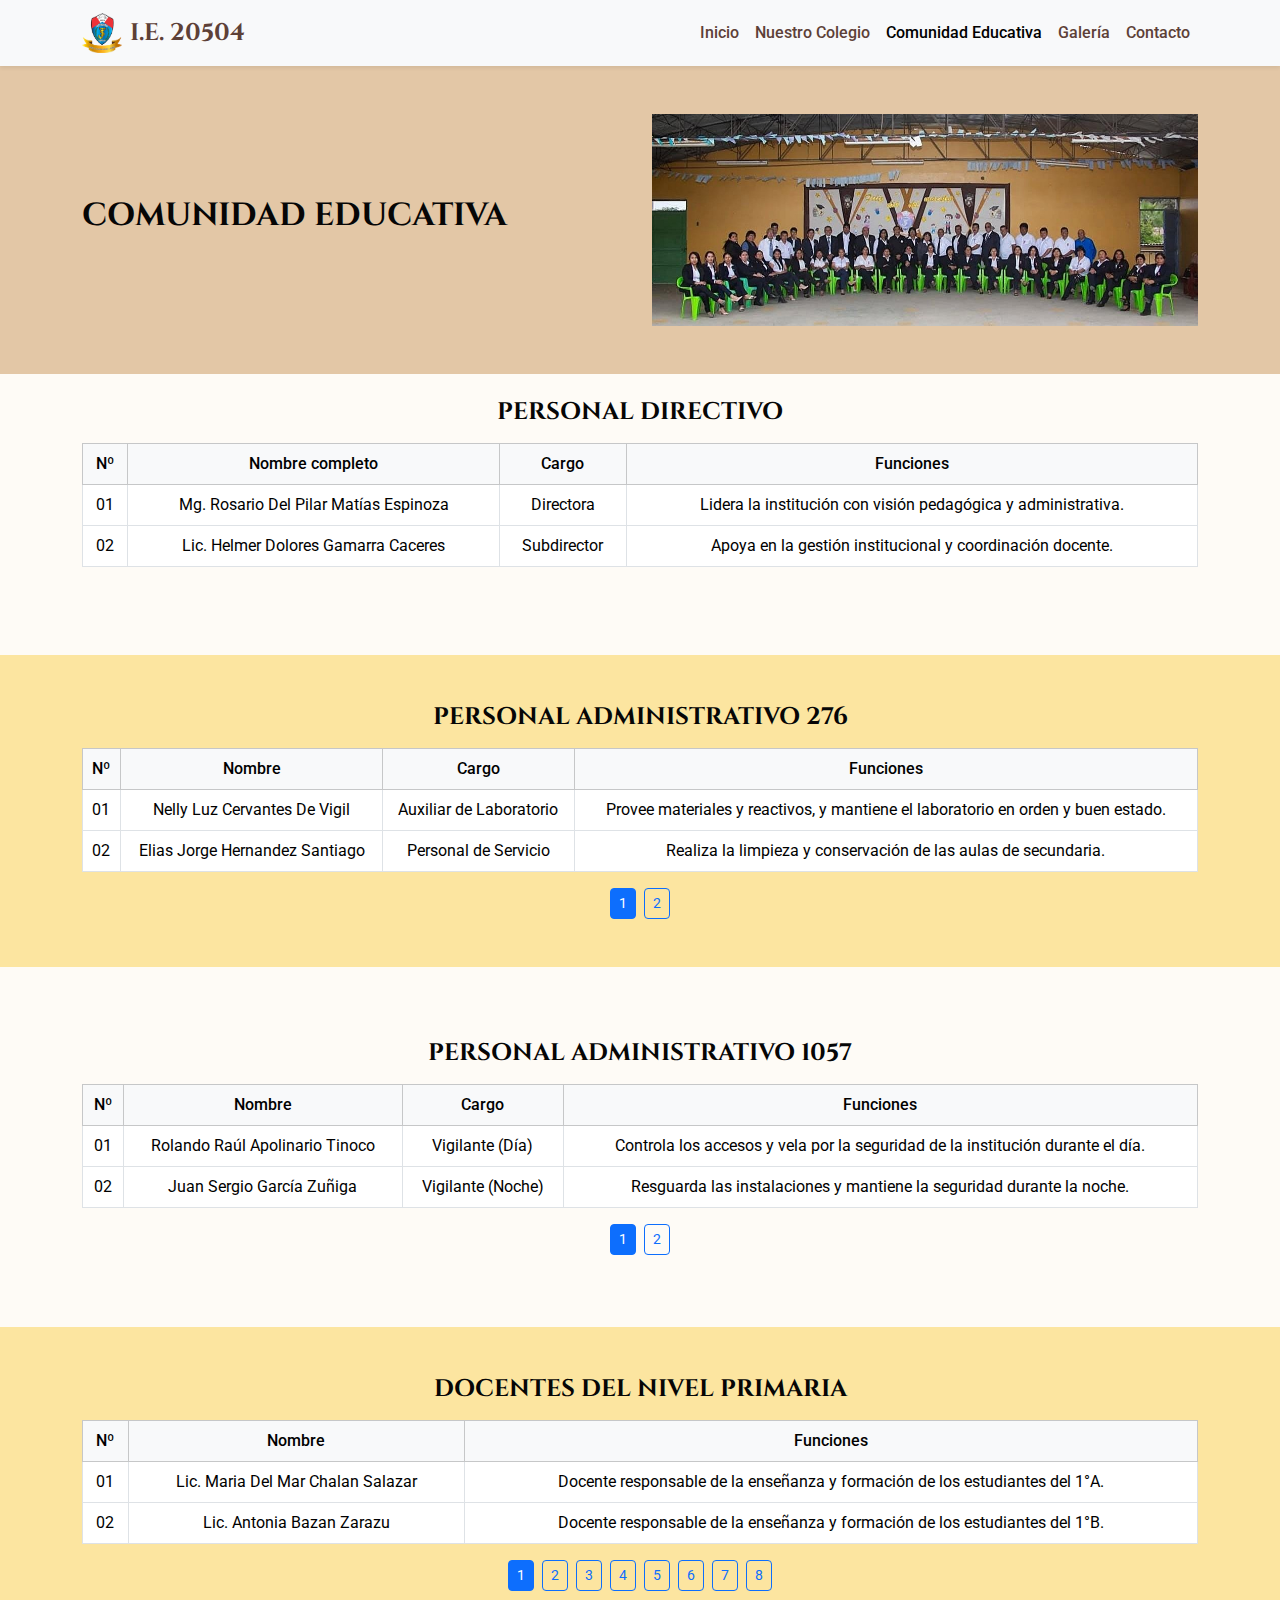
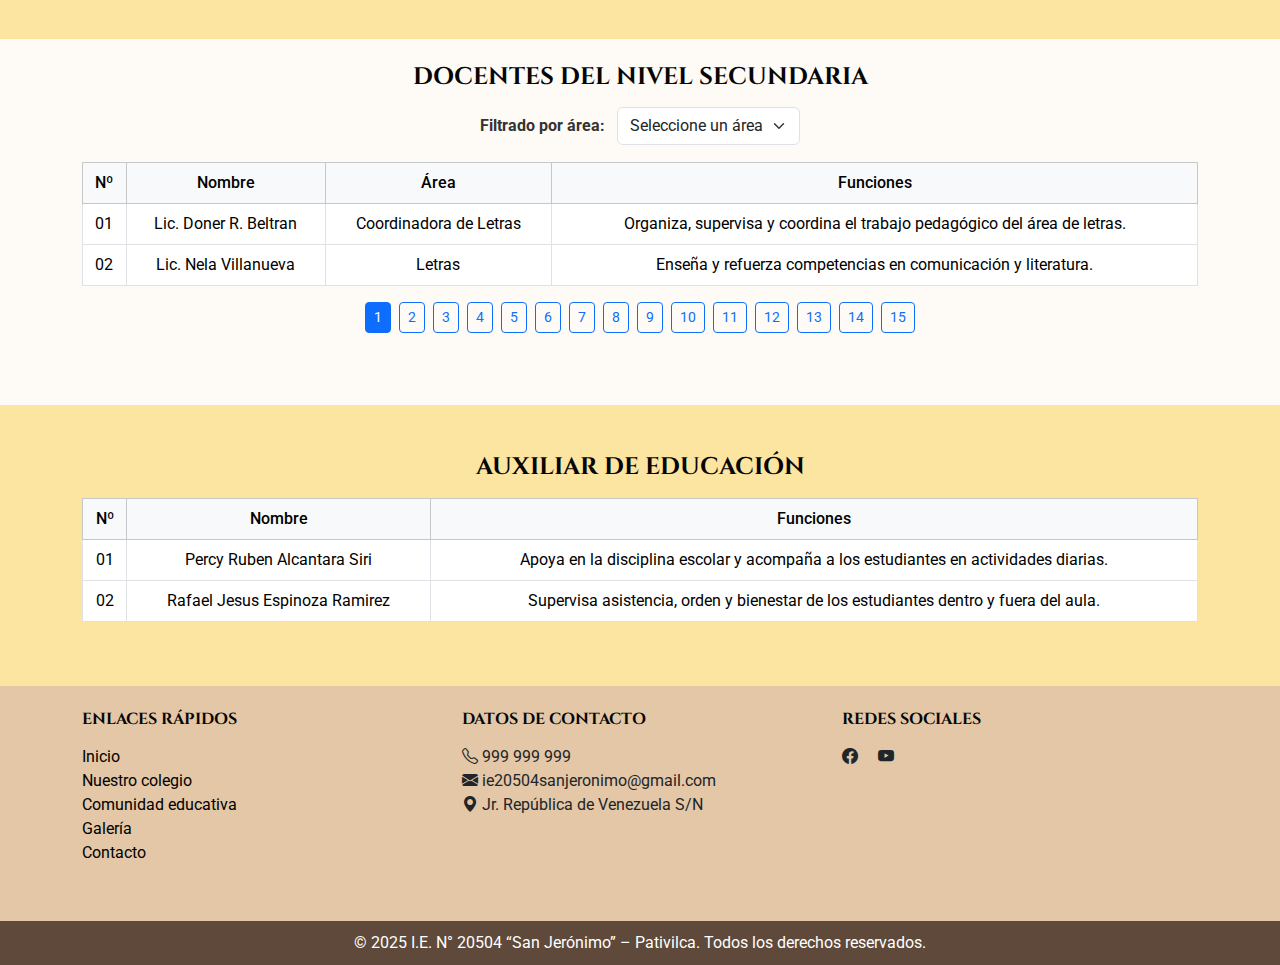
<file: comunidad_educativa.html>
<!DOCTYPE html>
<html lang="es">
<head>
  <meta charset="UTF-8">
  <meta name="viewport" content="width=device-width, initial-scale=1.0">
  <title>Comunidad Educativa | I.E. 20504 San Jerónimo</title>

  <!-- Fuentes y estilos -->
  <link href="https://fonts.googleapis.com/css2?family=Cinzel:wght@400;700&family=Roboto:wght@400;500&display=swap"
    rel="stylesheet">
  <link href="https://cdn.jsdelivr.net/npm/bootstrap@5.3.0/dist/css/bootstrap.min.css" rel="stylesheet">
  <link href="https://cdn.jsdelivr.net/npm/bootstrap-icons@1.10.5/font/bootstrap-icons.css" rel="stylesheet">
  <link rel="stylesheet" href="style.css">
</head>

<body>
  <!-- Navbar -->
  <nav class="navbar navbar-expand-lg navbar-light shadow-sm">
    <div class="container">
      <a class="navbar-brand d-flex align-items-center" href="#">
        <img src="img/logo.png" alt="Logo del colegio" width="40" height="40" class="me-2">
        <span class="fw-bold text-uppercase" style="font-family: 'Cinzel', serif;">I.E. 20504</span>
      </a>
      <button class="navbar-toggler" type="button" data-bs-toggle="collapse" data-bs-target="#navbarNav">
        <span class="navbar-toggler-icon"></span>
      </button>
      <div class="collapse navbar-collapse" id="navbarNav">
        <ul class="navbar-nav ms-auto">
          <li class="nav-item"><a class="nav-link" href="index.html">Inicio</a></li>
          <li class="nav-item"><a class="nav-link" href="nuestro-colegio.html">Nuestro Colegio</a></li>
          <li class="nav-item"><a class="nav-link active" href="comunidad-educativa.html">Comunidad Educativa</a></li>
          <li class="nav-item"><a class="nav-link" href="galeria.html">Galería</a></li>
          <li class="nav-item"><a class="nav-link" href="contacto.html">Contacto</a></li>
        </ul>
      </div>
    </div>
  </nav>

  <!-- Banner -->
  <section class="container-fluid fondo-marron-claro py-5">
    <div class="container">
      <div class="row align-items-center">
        <div class="col-md-6">
          <h2 class="text-uppercase">Comunidad Educativa</h2>
        </div>
        <div class="col-md-6">
          <img src="img/comunidad-educativa/cumidad educativa.jpeg" class="img-fluid" alt="Imagen del colegio">
        </div>
      </div>
    </div>
  </section>

  <!-- Personal Directivo -->
  <section class="mb-5">
    <div class="container py-4">
      <h4 class="text-center mb-3 text-uppercase">Personal Directivo</h4>
      <table class="table table-bordered text-center">
        <thead class="table-light">
          <tr>
            <th>Nº</th>
            <th>Nombre completo</th>
            <th>Cargo</th>
            <th>Funciones</th>
          </tr>
        </thead>
        <tbody id="tbody-directivo">
          <tr>
            <td>01</td>
            <td>Mg. Rosario Del Pilar Matías Espinoza</td>
            <td>Directora</td>
            <td>Lidera la institución con visión pedagógica y administrativa.</td>
          </tr>
          <tr>
            <td>02</td>
            <td>Lic. Helmer Dolores Gamarra Caceres</td>
            <td>Subdirector</td>
            <td>Apoya en la gestión institucional y coordinación docente.</td>
          </tr>
        </tbody>
      </table>
      <div class="paginacion text-center mt-3" id="paginacion-directivo"></div>
    </div>
  </section>

  <!-- Personal Administrativo 276 -->
  <section class="mb-5 fondo-amarillo py-4">
    <div class="container py-4">
      <h4 class="text-center mb-3 text-uppercase">Personal Administrativo 276</h4>
      <table class="table table-bordered text-center">
        <thead class="table-light">
          <tr>
            <th>Nº</th>
            <th>Nombre</th>
            <th>Cargo</th>
            <th>Funciones</th>
          </tr>
        </thead>
        <tbody id="tbody-administrativo-276">
          <tr>
            <td>01</td>
            <td>Nelly Luz Cervantes De Vigil</td>
            <td>Auxiliar de Laboratorio</td>
            <td>Provee materiales y reactivos, y mantiene el laboratorio en orden y buen estado.</td>
          </tr>
          <tr>
            <td>02</td>
            <td>Elias Jorge Hernandez Santiago</td>
            <td>Personal de Servicio</td>
            <td>Realiza la limpieza y conservación de las aulas de secundaria.</td>
          </tr>

          <tr>
            <td>03</td>
            <td>Miguel Angel Torres Cerna</td>
            <td>Personal de Servicio</td>
            <td>Encargado de la limpieza y mantenimiento de las aulas de primaria.</td>
          </tr>
          <tr>
            <td>04</td>
            <td>Billy Fernando Loly Palacios</td>
            <td>Personal de Servicio</td>
            <td>Encargado de la limpieza y conservación de los ambientes de primaria, garantizando orden e higiene.</td>
          </tr>
        </tbody>
      </table>
      <div class="paginacion text-center mt-3" id="paginacion-administrativo-276"></div>
    </div>
  </section>

  <!-- Personal Administrativo 1057 -->
  <section class="mb-5">
    <div class="container py-4">
      <h4 class="text-center mb-3 text-uppercase">Personal Administrativo 1057</h4>
      <table class="table table-bordered text-center">
        <thead class="table-light">
          <tr>
            <th>Nº</th>
            <th>Nombre</th>
            <th>Cargo</th>
            <th>Funciones</th>
          </tr>
        </thead>
        <tbody id="tbody-administrativo-1057">
          <tr>
            <td>01</td>
            <td>Rolando Raúl Apolinario Tinoco</td>
            <td>Vigilante (Día)</td>
            <td>Controla los accesos y vela por la seguridad de la institución durante el día.</td>
          </tr>
          <tr>
            <td>02</td>
            <td>Juan Sergio García Zuñiga</td>
            <td>Vigilante (Noche)</td>
            <td>Resguarda las instalaciones y mantiene la seguridad durante la noche.</td>
          </tr>
          <tr>
            <td>03</td>
            <td>Nathaly Yahaira Trujillo Jara</td>
            <td>Psicóloga</td>
            <td>Brinda apoyo socioemocional y orientación psicológica a los estudiantes.</td>
          </tr>
          <tr>
            <td>04</td>
            <td>Aldair Vilca Napuri</td>
            <td>CIST</td>
            <td>Gestiona los recursos tecnológicos y brinda soporte en sistemas informáticos.</td>
          </tr>
        </tbody>
      </table>
      <div class="paginacion text-center mt-3" id="paginacion-administrativo-1057"></div>
    </div>
  </section>

  <!-- Docentes de Primaria -->
  <section class="container-fluid fondo-amarillo py-4">
    <div class="container py-4">
      <h4 class="text-center mb-3 text-uppercase">Docentes del Nivel Primaria</h4>
      <table class="table table-bordered text-center">
        <thead class="table-light">
          <tr>
            <th>Nº</th>
            <th>Nombre</th>
            <th>Funciones</th>
          </tr>
        </thead>
        <tbody id="tbody-primaria">
          <tr>
            <td>01</td>
            <td>Lic. Maria Del Mar Chalan Salazar</td>
            <td>Docente responsable de la enseñanza y formación de los estudiantes del 1°A.</td>
          </tr>
          <tr>
            <td>02</td>
            <td>Lic. Antonia Bazan Zarazu</td>
            <td>Docente responsable de la enseñanza y formación de los estudiantes del 1°B.</td>
          </tr>
          <tr>
            <td>03</td>
            <td>Lic. Luz Miriam Espinoza Suarez</td>
            <td>Docente encargada de la enseñanza y formación de los estudiantes del 2°A.</td>
          </tr>
          <tr>
            <td>04</td>
            <td>Lic. Carmen Ramírez Aranda</td>
            <td>Docente responsable de la enseñanza y formación de los estudiantes del 2°B.</td>
          </tr>
          <tr>
            <td>05</td>
            <td>Lic. Yuly Dolores Poma Asencios</td>
            <td>Docente encargada de la enseñanza y formación de los estudiantes del 3°A.</td>
          </tr>
          <tr>
            <td>06</td>
            <td>Lic. Noemi Celeste Martin Flores</td>
            <td>Docente responsable de la enseñanza y formación de los estudiantes del 3°B.</td>
          </tr>
          <tr>
            <td>07</td>
            <td>Lic. María Del Rosario Urbano Vargas</td>
            <td>Docente responsable de la enseñanza y formación de los estudiantes del 4°A. </td>
          </tr>
          <tr>
            <td>08</td>
            <td>Lic. Elvia Rosa Ibarra Pobis</td>
            <td>Docente encargada de la enseñanza y formación de los estudiantes del 4°B.</td>
          </tr>
          <tr>
            <td>09</td>
            <td>Lic. Mery Cardenas De Amasifuen</td>
            <td>Docente encargada de la enseñanza y formación de los estudiantes del 5°A.</td>
          </tr>
          <tr>
            <td>10</td>
            <td>Lic. Iris Liliana Julca Ardian</td>
            <td>Docente responsable de la enseñanza y formación de los estudiantes del 5°B.</td>
          </tr>
          <tr>
            <td>11</td>
            <td>Lic. Janet Rea Manchego</td>
            <td>Docente encargada de la enseñanza y formación de los estudiantes del 6°A.</td>
          </tr>
          <tr>
            <td>12</td>
            <td>Lic. Marcial Gilberto Huerta Garcilazo</td>
            <td>Docente responsable de la enseñanza y formación de los estudiantes del 6°B.</td>
          </tr>
          <tr>
            <td>13</td>
            <td>Lic. Wilmer Ricardo Holyoak Guevara</td>
            <td>Docente encargado de la enseñanza de educación física y deporte.</td>
          </tr>
          <tr>
            <td>14</td>
            <td>Lic. Daniel William Paión Huallpa</td>
            <td>Docente responsable de la enseñanza de educación física y deporte.</td>
          </tr>
          <tr>
            <td>15</td>
            <td>Lic. Jesus Luna Polanco</td>
            <td>Docente encargado de la enseñanza y apoyo en inclusión pedagógica (AIP).</td>
          </tr>
        </tbody>
      </table>
      <div class="paginacion text-center mt-3" id="paginacion-primaria"></div>
    </div>
  </section>

  <!-- Docentes de Secundaria -->
  <section class="mb-5">
    <div class="container py-4">
      <h4 class="text-center mb-3 text-uppercase">Docentes del Nivel Secundaria</h4>
      <div class="mb-3 text-center">
        <label for="filtroArea" class="form-label fw-bold me-2">Filtrado por área:</label>
        <select id="filtroArea" class="form-select d-inline-block w-auto">
          <option value="" selected disabled>Seleccione un área</option>
          <option value="todas">Todas las áreas</option>
          <option value="letras">Letras</option>
          <option value="ciencias">Ciencias</option>
          <option value="sociales">Sociales</option>
          <option value="tutoria">Tutoría</option>
        </select>
      </div>

      <table class="table table-bordered text-center">
        <thead class="table-light">
          <tr>
            <th>Nº</th>
            <th>Nombre</th>
            <th>Área</th>
            <th>Funciones</th>
          </tr>
        </thead>
        <tbody id="tbody-secundaria">
          <!-- Área de Letras -->
          <tr data-area="letras">
            <td>01</td>
            <td>Lic. Doner R. Beltran</td>
            <td>Coordinadora de Letras</td>
            <td>Organiza, supervisa y coordina el trabajo pedagógico del área de letras.</td>
          </tr>
          <tr data-area="letras">
            <td>02</td>
            <td>Lic. Nela Villanueva</td>
            <td>Letras</td>
            <td>Enseña y refuerza competencias en comunicación y literatura.</td>
          </tr>
          <tr data-area="letras">
            <td>03</td>
            <td>Lic. Leoncio E. Solís Rios</td>
            <td>Letras</td>
            <td>Promueve el desarrollo del razonamiento verbal y la redacción.</td>
          </tr>
          <tr data-area="letras">
            <td>04</td>
            <td>Lic. Jenny Rafael Gamarra</td>
            <td>Letras</td>
            <td>Orienta a los estudiantes en comprensión lectora y expresión escrita.</td>
          </tr>
          <tr data-area="letras">
            <td>05</td>
            <td>Mg. Esteban Reyes Yameli Rosa</td>
            <td>Letras</td>
            <td>Fomenta el análisis crítico y la apreciación de textos literarios.</td>
          </tr>
          <tr data-area="letras">
            <td>06</td>
            <td>Lic. Norma Guardia Leandro</td>
            <td>Letras</td>
            <td>Fortalece la gramática, ortografía y producción de textos.</td>
          </tr>
          <tr data-area="letras">
            <td>07</td>
            <td>Lic. Alexander Villanueva</td>
            <td>Letras</td>
            <td>Guía en el uso adecuado del lenguaje oral y escrito.</td>
          </tr>
          <tr data-area="letras">
            <td>08</td>
            <td>Lic. Paredes Giraldo Aydee</td>
            <td>Letras</td>
            <td>Incentiva la creatividad y el pensamiento crítico en el área de letras.</td>
          </tr>
          <tr data-area="letras">
            <td>09</td>
            <td>Lic. Ketty Gómez Chavez</td>
            <td>Letras</td>
            <td>Apoya en la interpretación y análisis de diversos tipos de textos.</td>
          </tr>
          <tr data-area="letras">
            <td>10</td>
            <td>Lic. Pinares Guio Rommel Renato</td>
            <td>Letras</td>
            <td>Contribuye al desarrollo de habilidades comunicativas integrales.</td>
          </tr>
          <tr data-area="letras">
            <td>11</td>
            <td>Lic. Marco Osorio Yrigoyen</td>
            <td>Letras</td>
            <td>Refuerza la argumentación, redacción y análisis de textos.</td>
          </tr>

          <!-- Área de Ciencias -->
          <tr data-area="ciencias">
            <td>12</td>
            <td>Lic. Mariluz Príncipe Morales</td>
            <td>Coordinadora de Ciencias</td>
            <td>Coordina y supervisa las actividades académicas del área de ciencias.</td>
          </tr>
          <tr data-area="ciencias">
            <td>13</td>
            <td>Lic. Rosario Araníbar Zea</td>
            <td>Ciencias</td>
            <td>Fomenta el aprendizaje en biología y ciencias naturales.</td>
          </tr>
          <tr data-area="ciencias">
            <td>14</td>
            <td>Lic. Jorge Alex Jara Chipara</td>
            <td>Ciencias</td>
            <td>Orienta en el estudio de la física y sus aplicaciones prácticas.</td>
          </tr>
          <tr data-area="ciencias">
            <td>15</td>
            <td>Lic. Eber Alexander Valenzuela Abán</td>
            <td>Ciencias</td>
            <td>Promueve el razonamiento lógico en matemáticas y química.</td>
          </tr>
          <tr data-area="ciencias">
            <td>16</td>
            <td>Lic. Liliam Esther Huaman Vargas</td>
            <td>Ciencias</td>
            <td>Apoya en el aprendizaje de ciencias y tutoría académica.</td>
          </tr>
          <tr data-area="ciencias">
            <td>17</td>
            <td>Lic. Rood Padilla Díaz</td>
            <td>Ciencias</td>
            <td>Refuerza conocimientos de biología y ciencias ambientales.</td>
          </tr>
          <tr data-area="ciencias">
            <td>18</td>
            <td>Lic. Maria del Pilar Canales Carrera</td>
            <td>Ciencias</td>
            <td>Guía en la comprensión de química y procesos científicos.</td>
          </tr>
          <tr data-area="ciencias">
            <td>19</td>
            <td>Lic. Iris Huertas Chiclayo</td>
            <td>Ciencias</td>
            <td>Apoya en el aprendizaje de ciencias de la salud y biología.</td>
          </tr>
          <tr data-area="ciencias">
            <td>20</td>
            <td>Lic. Emely Espinoza Grande</td>
            <td>Ciencias</td>
            <td>Desarrolla habilidades en el análisis de fenómenos científicos.</td>
          </tr>
          <tr data-area="ciencias">
            <td>21</td>
            <td>Lic. Marcia Alejandra Jara Requena</td>
            <td>Ciencias</td>
            <td>Orienta en la enseñanza de matemáticas y ciencias exactas.</td>
          </tr>

          <!-- Área de Sociales -->
          <tr data-area="sociales">
            <td>22</td>
            <td>Lic. Katiuska Rojas Chuco</td>
            <td>Coordinadora de Sociales</td>
            <td>Coordina el trabajo pedagógico del área de CC.SS., DPCC Y Religión</td>
          </tr>
          <tr data-area="sociales">
            <td>23</td>
            <td>Lic. Angélica Vida Migo</td>
            <td>Sociales</td>
            <td>Promueve el aprendizaje de historia y geografía.</td>
          </tr>
          <tr data-area="sociales">
            <td>24</td>
            <td>Lic. Josselyn Nicho Correa</td>
            <td>Sociales</td>
            <td>Orienta en el estudio de economía y ciencias sociales.</td>
          </tr>
          <tr data-area="sociales">
            <td>25</td>
            <td>Lic. Karín Florían Perfecto</td>
            <td>Sociales</td>
            <td>Refuerza la formación ciudadana y valores democráticos.</td>
          </tr>
          <tr data-area="sociales">
            <td>26</td>
            <td>Lic. Rocío Pascual Zuñiga</td>
            <td>Sociales</td>
            <td>Guía en la comprensión de procesos históricos y sociales.</td>
          </tr>
          <tr data-area="sociales">
            <td>27</td>
            <td>Lic. Erick Martel Laureano</td>
            <td>Sociales</td>
            <td>Enseña sobre geografía y la interacción del hombre con el ambiente.</td>
          </tr>
          <tr data-area="sociales">
            <td>28</td>
            <td>Lic. Rommel Figueroa Carrión</td>
            <td>Sociales</td>
            <td>Fomenta el análisis crítico de fenómenos sociales y políticos.</td>
          </tr>

          <!-- Área de Tutoría -->
          <tr data-area="tutoria">
            <td>29</td>
            <td>Lic. Liliam Esther Huaman Vargas</td>
            <td>Coordinadora de Tutoría</td>
            <td>Supervisa y organiza la labor de tutoría y acompañamiento estudiantil.</td>
          </tr>
        </tbody>
      </table>
      <div class="paginacion text-center mt-3" id="paginacion-secundaria"></div>
    </div>
  </section>

  <!-- Auxiliar de Educación -->
  <section class="container-fluid fondo-amarillo py-4">
    <div class="container py-4">
      <h4 class="text-center mb-3 text-uppercase">Auxiliar De Educación</h4>
      <table class="table table-bordered text-center">
        <thead class="table-light">
          <tr>
            <th>Nº</th>
            <th>Nombre</th>
            <th>Funciones</th>
          </tr>
        </thead>
        <tbody id="tbody-auxiliar">
          <tr>
            <td>01</td>
            <td>Percy Ruben Alcantara Siri</td>
            <td>Apoya en la disciplina escolar y acompaña a los estudiantes en actividades diarias.</td>
          </tr>
          <tr>
            <td>02</td>
            <td>Rafael Jesus Espinoza Ramirez</td>
            <td>Supervisa asistencia, orden y bienestar de los estudiantes dentro y fuera del aula.</td>
          </tr>
        </tbody>
      </table>
      <div class="paginacion text-center mt-3" id="paginacion-auxiliar"></div>
    </div>
  </section>

  <!-- Footer y scripts -->
  <footer class="text-center">
    <!-- Parte superior: marrón claro -->
    <div class="fondo-marron-claro text-dark py-4">
      <div class="container">
        <div class="row">
          <div class="col-md-4 mb-3">
            <h6 class="text-center text-md-start">ENLACES RÁPIDOS</h6>
            <ul class="list-unstyled" style="text-align: justify;">
              <li><a href="index.html" style="color: black; text-decoration: none;">Inicio</a></li>
              <li><a href="nuestro-colegio.html" style="color: black; text-decoration: none;">Nuestro
                  colegio</a>
              </li>
              <li><a href="comunidad-educativa.html" style="color: black; text-decoration: none;">Comunidad
                  educativa</a></li>
              <li><a href="galeria.html" style="color: black; text-decoration: none;">Galería</a></li>
              <li><a href="contacto.html" style="color: black; text-decoration: none;">Contacto</a></li>
            </ul>
          </div>

          <!-- Datos de contacto -->
          <div class="col-md-4 mb-4 text-md-start">
            <h6 class="text-center text-md-start">DATOS DE CONTACTO</h6>
            <p style="text-align: justify;">
              <i class="bi bi-telephone"></i> 999 999 999<br>
              <i class="bi bi-envelope-fill"></i> ie20504sanjeronimo@gmail.com<br>
              <i class="bi bi-geo-alt-fill"></i> Jr. República de Venezuela S/N
            </p>
          </div>

          <!-- Redes sociales -->
          <div class="col-md-4 mb-4 text-md-start">
            <h6 class="text-center text-md-start">REDES SOCIALES</h6>
            <p style="text-align: justify;">
              <a href="https://www.facebook.com/profile.php?id=100063568363698" target="_blank"
                class="me-3 text-decoration-none text-dark">
                <i class="bi bi-facebook"></i>
              </a>
              <a href="https://www.youtube.com/@iesanjeronimo" target="_blank" class="text-decoration-none text-dark">
                <i class="bi bi-youtube"></i>
              </a>
            </p>
          </div>
        </div>
      </div>
    </div>

    <!-- Parte inferior: marrón oscuro -->
    <div class="footer">
      <div class="container">
        <p class="mb-0">&copy; 2025 I.E. N° 20504 “San Jerónimo” – Pativilca. Todos los derechos reservados.</p>
      </div>
    </div>
  </footer>

  <!-- Script -->
  <script src="js/main.js" type="text/javascript"></script>
  <script src="https://cdn.jsdelivr.net/npm/bootstrap@5.3.0/dist/js/bootstrap.bundle.min.js"></script>
</body>


</html>
</file>
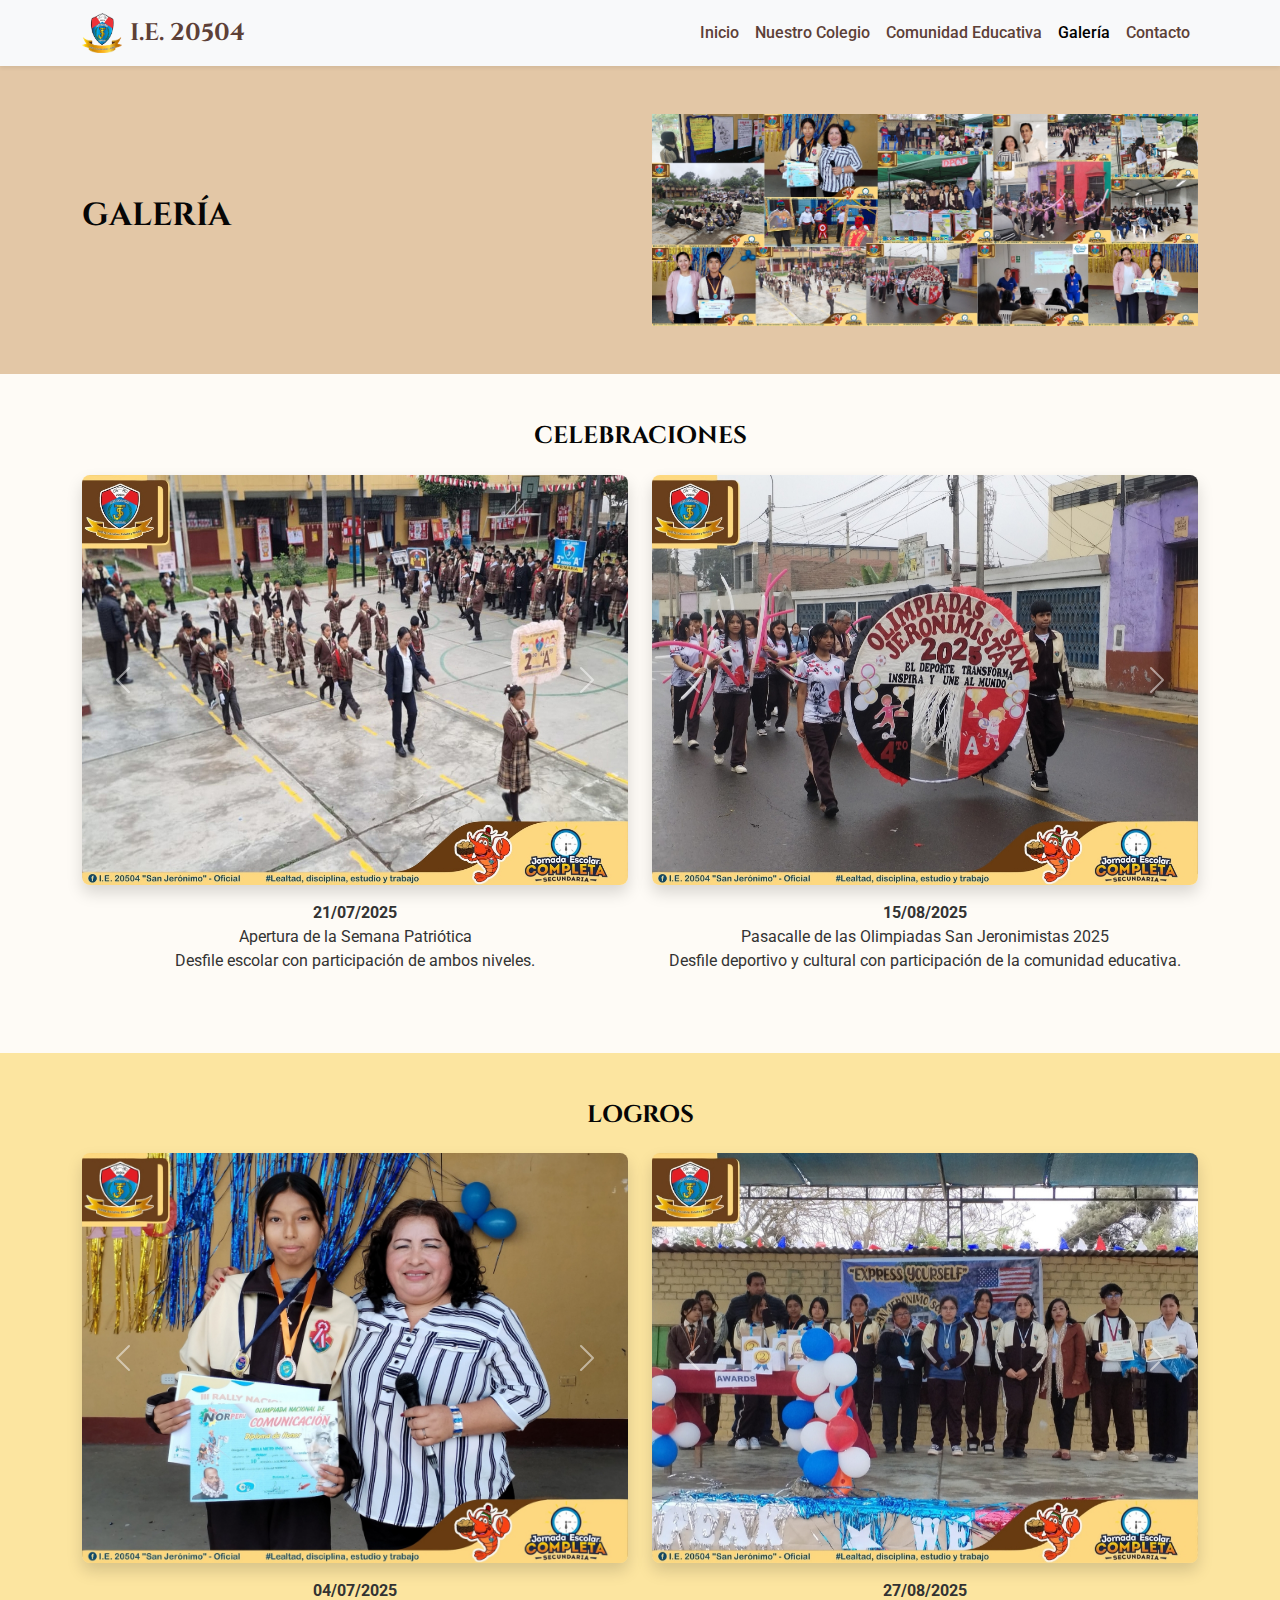
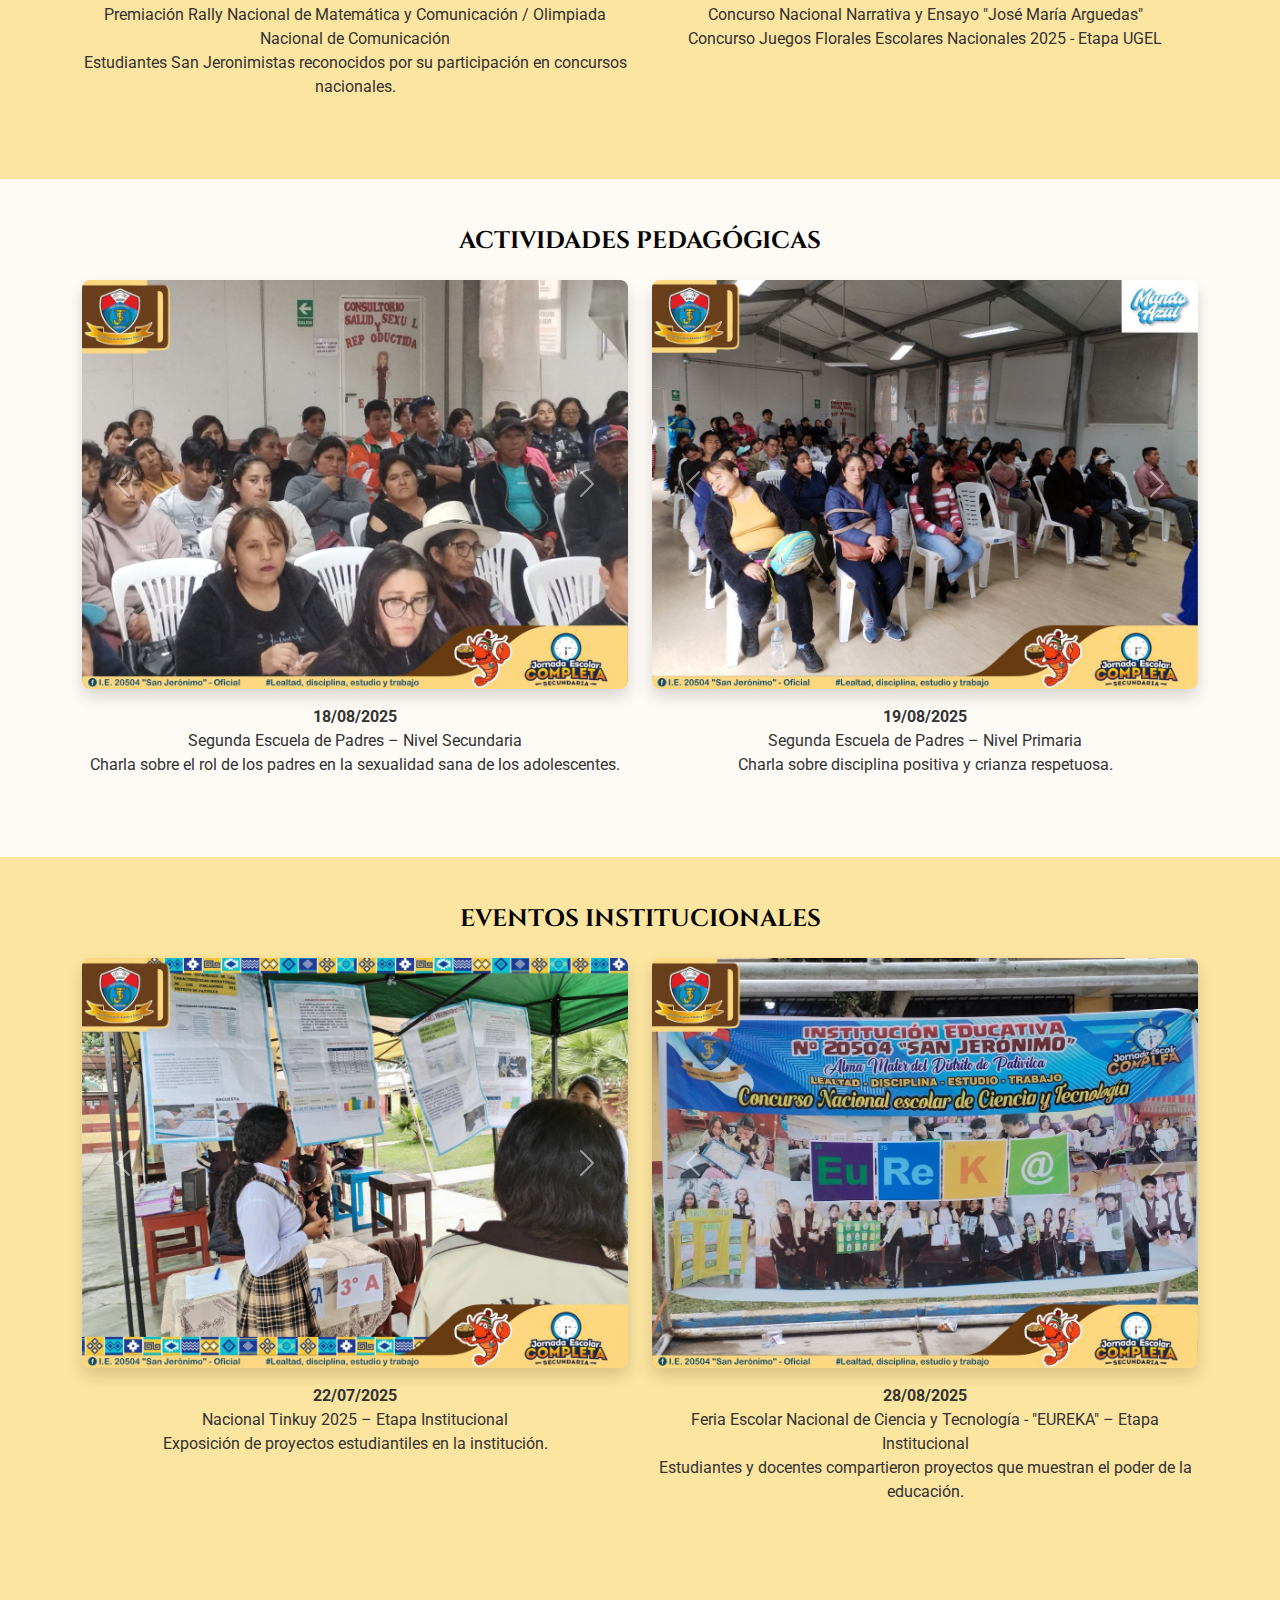
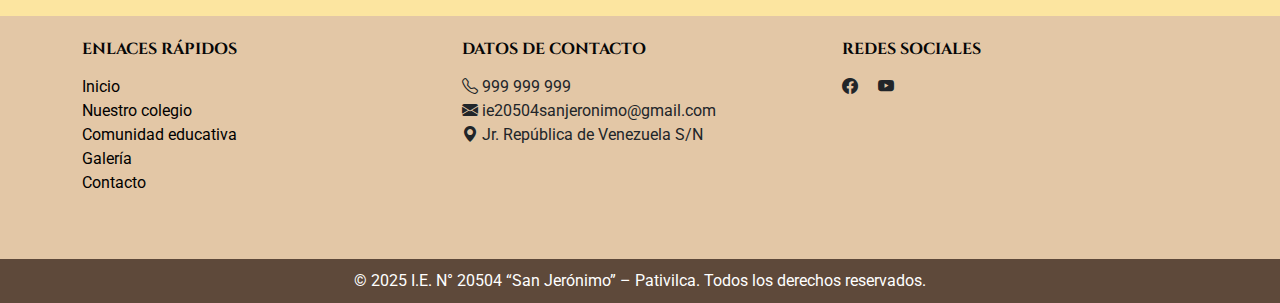
<file: galeria.html>
<!DOCTYPE html>
<html lang="es">

<head>
  <meta charset="UTF-8">
  <meta name="viewport" content="width=device-width, initial-scale=1.0">
  <title>Galería | I.E. 20504 San Jerónimo</title>

  <!-- Fuentes y estilos -->
  <link href="https://fonts.googleapis.com/css2?family=Cinzel:wght@400;700&family=Roboto:wght@400;500&display=swap"
    rel="stylesheet">
  <link href="https://cdn.jsdelivr.net/npm/bootstrap@5.3.0/dist/css/bootstrap.min.css" rel="stylesheet">
  <link href="https://cdn.jsdelivr.net/npm/bootstrap-icons@1.10.5/font/bootstrap-icons.css" rel="stylesheet">
  <link rel="stylesheet" href="style.css">
</head>

<body>
  <!-- Navbar -->
  <header>
    <nav class="navbar navbar-expand-lg navbar-light shadow-sm">
      <div class="container">
        <a class="navbar-brand d-flex align-items-center" href="index.html">
          <img src="img/logo.png" alt="Logo del colegio" width="40" height="40" class="me-2">
          <span class="fw-bold text-uppercase" style="font-family: 'Cinzel', serif;">I.E. 20504</span>
        </a>
        <button class="navbar-toggler" type="button" data-bs-toggle="collapse" data-bs-target="#navbarNav">
          <span class="navbar-toggler-icon"></span>
        </button>
        <div class="collapse navbar-collapse" id="navbarNav">
          <ul class="navbar-nav ms-auto">
            <li class="nav-item"><a class="nav-link" href="index.html">Inicio</a></li>
            <li class="nav-item"><a class="nav-link" href="nuestro-colegio.html">Nuestro Colegio</a></li>
            <li class="nav-item"><a class="nav-link" href="comunidad-educativa.html">Comunidad Educativa</a></li>
            <li class="nav-item"><a class="nav-link active" aria-current="page" href="galeria.html">Galería</a></li>
            <li class="nav-item"><a class="nav-link" href="contacto.html">Contacto</a></li>
          </ul>
        </div>
      </div>
    </nav>
  </header>
  <main>

    <!-- Banner -->
    <section class="container-fluid fondo-marron-claro py-5">
      <div class="container">
        <div class="row align-items-center">
          <div class="col-md-6">
            <h2 class="text-uppercase">Galería</h2>
          </div>
          <div class="col-md-6">
            <img src="img/galeria/banner.jpg" class="img-fluid" alt="Banner del colegio">
          </div>
        </div>
      </div>
    </section>

    <!-- Secciones de galería -->
    <!-- Celebraciones -->
    <section class="container py-5">
      <h4 class="text-center mb-4">CELEBRACIONES</h4>
      <div class="row justify-content-center">

        <!-- Celebración 1 -->
        <div class="col-md-6 mb-3">
          <div id="celebracion1" class="carousel slide shadow rounded-3" data-bs-ride="carousel">
            <div class="carousel-inner">
              <div class="carousel-item active" data-bs-interval="3000">
                <img src="img/galeria/celebraciones/celebracion2a.jpg" class="d-block w-100 rounded-3"
                  alt="Celebración 1">
              </div>
              <div class="carousel-item" data-bs-interval="3000">
                <img src="img/galeria/celebraciones/celebracion2b.jpg" class="d-block w-100 rounded-3"
                  alt="Celebración 1">
              </div>
              <div class="carousel-item" data-bs-interval="3000">
                <img src="img/galeria/celebraciones/celebracion2c.jpg" class="d-block w-100 rounded-3"
                  alt="Celebración 1">
              </div>
              <div class="carousel-item" data-bs-interval="3000">
                <img src="img/galeria/celebraciones/celebracion2d.jpg" class="d-block w-100 rounded-3"
                  alt="Celebración 1">
              </div>
              <div class="carousel-item" data-bs-interval="3000">
                <img src="img/galeria/celebraciones/celebracion2e.jpg" class="d-block w-100 rounded-3"
                  alt="Celebración 1">
              </div>
            </div>
            <!-- Botones -->
            <button class="carousel-control-prev" type="button" data-bs-target="#celebracion1" data-bs-slide="prev">
              <span class="carousel-control-prev-icon"></span>
            </button>
            <button class="carousel-control-next" type="button" data-bs-target="#celebracion1" data-bs-slide="next">
              <span class="carousel-control-next-icon"></span>
            </button>
          </div>
          <!-- Descripción -->
          <p class="mt-3 text-center">
            <strong>21/07/2025</strong><br>
            Apertura de la Semana Patriótica<br>
            Desfile escolar con participación de ambos niveles.
          </p>
        </div>

        <!-- Celebración 2 -->
        <div class="col-md-6 mb-3">
          <div id="celebracion2" class="carousel slide shadow rounded-3" data-bs-ride="carousel">
            <div class="carousel-inner">
              <div class="carousel-item active" data-bs-interval="3000">
                <img src="img/galeria/celebraciones/celebracion1a.jpg" class="d-block w-100 rounded-3"
                  alt="Celebración 2">
              </div>
              <div class="carousel-item" data-bs-interval="3000">
                <img src="img/galeria/celebraciones/celebracion1b.jpg" class="d-block w-100 rounded-3"
                  alt="Celebración 2">
              </div>
              <div class="carousel-item" data-bs-interval="3000">
                <img src="img/galeria/celebraciones/celebracion1c.jpg" class="d-block w-100 rounded-3"
                  alt="Celebración 2">
              </div>
              <div class="carousel-item" data-bs-interval="3000">
                <img src="img/galeria/celebraciones/celebracion1d.jpg" class="d-block w-100 rounded-3"
                  alt="Celebración 2">
              </div>
            </div>
            <!-- Botones -->
            <button class="carousel-control-prev" type="button" data-bs-target="#celebracion2" data-bs-slide="prev">
              <span class="carousel-control-prev-icon"></span>
            </button>
            <button class="carousel-control-next" type="button" data-bs-target="#celebracion2" data-bs-slide="next">
              <span class="carousel-control-next-icon"></span>
            </button>
          </div>
          <!-- Descripción -->
          <p class="mt-3 text-center">
            <strong>15/08/2025</strong><br>
            Pasacalle de las Olimpiadas San Jeronimistas 2025<br>
            Desfile deportivo y cultural con participación de la comunidad educativa.
          </p>
        </div>

      </div>
    </section>

    <!-- LOGROS -->
    <section class="fondo-amarillo py-5">
      <div class="container">
        <h4 class="text-center mb-4 text-uppercase">Logros</h4>
        <div class="row justify-content-center">

          <!-- Logro 1 -->
          <div class="col-md-6 mb-3">
            <div id="logro1" class="carousel slide shadow rounded-3" data-bs-ride="carousel">
              <div class="carousel-inner">
                <div class="carousel-item active" data-bs-interval="3000">
                  <img src="img/galeria/logros/logro1a.jpg" class="d-block w-100 rounded-3" alt="Logro 1">
                </div>
                <div class="carousel-item" data-bs-interval="3000">
                  <img src="img/galeria/logros/logro1b.jpg" class="d-block w-100 rounded-3" alt="Logro 1">
                </div>
                <div class="carousel-item" data-bs-interval="3000">
                  <img src="img/galeria/logros/logro1c.jpg" class="d-block w-100 rounded-3" alt="Logro 1">
                </div>
                <div class="carousel-item" data-bs-interval="3000">
                  <img src="img/galeria/logros/logro1d.jpg" class="d-block w-100 rounded-3" alt="Logro 1">
                </div>
                <div class="carousel-item" data-bs-interval="3000">
                  <img src="img/galeria/logros/logro1e.jpg" class="d-block w-100 rounded-3" alt="Logro 1">
                </div>
              </div>
              <!-- Botones -->
              <button class="carousel-control-prev" type="button" data-bs-target="#logro1" data-bs-slide="prev">
                <span class="carousel-control-prev-icon"></span>
              </button>
              <button class="carousel-control-next" type="button" data-bs-target="#logro1" data-bs-slide="next">
                <span class="carousel-control-next-icon"></span>
              </button>
            </div>
            <!-- Descripción -->
            <p class="mt-3 text-center">
              <strong>04/07/2025</strong><br>
              Premiación Rally Nacional de Matemática y Comunicación / Olimpiada Nacional de Comunicación<br>
              Estudiantes San Jeronimistas reconocidos por su participación en concursos nacionales.
            </p>
          </div>

          <!-- Logro 2 -->
          <div class="col-md-6 mb-3">
            <div id="logro2" class="carousel slide shadow rounded-3" data-bs-ride="carousel">
              <div class="carousel-inner">
                <div class="carousel-item active" data-bs-interval="3000">
                  <img src="img/galeria/logros/logro2a.jpg" class="d-block w-100 rounded-3" alt="Logro 2">
                </div>
                <div class="carousel-item" data-bs-interval="3000">
                  <img src="img/galeria/logros/logro2b.jpg" class="d-block w-100 rounded-3" alt="Logro 2">
                </div>
                <div class="carousel-item" data-bs-interval="3000">
                  <img src="img/galeria/logros/logro2c.jpg" class="d-block w-100 rounded-3" alt="Logro 2">
                </div>
              </div>
              <!-- Botones -->
              <button class="carousel-control-prev" type="button" data-bs-target="#logro2" data-bs-slide="prev">
                <span class="carousel-control-prev-icon"></span>
              </button>
              <button class="carousel-control-next" type="button" data-bs-target="#logro2" data-bs-slide="next">
                <span class="carousel-control-next-icon"></span>
              </button>
            </div>
            <!-- Descripción -->
            <p class="mt-3 text-center">
              <strong>27/08/2025</strong><br>
              Concurso Nacional Narrativa y Ensayo "José María Arguedas"<br>
              Concurso Juegos Florales Escolares Nacionales 2025 - Etapa UGEL
            </p>
          </div>
        </div>
      </div>
    </section>

    <!-- Actividades Pedagógicas -->
    <section class="container py-5">
      <h4 class="text-center mb-4">ACTIVIDADES PEDAGÓGICAS</h4>
      <div class="row justify-content-center">

        <!-- Actividades 1 -->
        <div class="col-md-6 mb-3">
          <div id="actividades1" class="carousel slide shadow rounded-3" data-bs-ride="carousel">
            <div class="carousel-inner">
              <div class="carousel-item active" data-bs-interval="3000">
                <img src="img/galeria/actividades/actividades1a.jpg" class="d-block w-100 rounded-3"
                  alt="Actividades 1">
              </div>
              <div class="carousel-item" data-bs-interval="3000">
                <img src="img/galeria/actividades/actividades1b.jpg" class="d-block w-100 rounded-3"
                  alt="Actividades 1">
              </div>
              <div class="carousel-item" data-bs-interval="3000">
                <img src="img/galeria/actividades/actividades1c.jpg" class="d-block w-100 rounded-3"
                  alt="Actividades 1">
              </div>
              <div class="carousel-item" data-bs-interval="3000">
                <img src="img/galeria/actividades/actividades1d.jpg" class="d-block w-100 rounded-3"
                  alt="Actividades 1">
              </div>
            </div>
            <!-- Botones -->
            <button class="carousel-control-prev" type="button" data-bs-target="#actividades1" data-bs-slide="prev">
              <span class="carousel-control-prev-icon"></span>
            </button>
            <button class="carousel-control-next" type="button" data-bs-target="#actividades1" data-bs-slide="next">
              <span class="carousel-control-next-icon"></span>
            </button>
          </div>
          <!-- Descripción -->
          <p class="mt-3 text-center">
            <strong>18/08/2025</strong><br>
            Segunda Escuela de Padres – Nivel Secundaria<br>
            Charla sobre el rol de los padres en la sexualidad sana de los adolescentes.
          </p>
        </div>

        <!-- Actividades 2 -->
        <div class="col-md-6 mb-3">
          <div id="actividades2" class="carousel slide shadow rounded-3" data-bs-ride="carousel">
            <div class="carousel-inner">
              <div class="carousel-item active" data-bs-interval="3000">
                <img src="img/galeria/actividades/actividades2a.jpg" class="d-block w-100 rounded-3"
                  alt="Actividades 1">
              </div>
              <div class="carousel-item" data-bs-interval="3000">
                <img src="img/galeria/actividades/actividades2b.jpg" class="d-block w-100 rounded-3"
                  alt="Actividades 1">
              </div>
              <div class="carousel-item" data-bs-interval="3000">
                <img src="img/galeria/actividades/actividades2c.jpg" class="d-block w-100 rounded-3"
                  alt="Actividades 1">
              </div>
              <div class="carousel-item" data-bs-interval="3000">
                <img src="img/galeria/actividades/actividades2d.jpg" class="d-block w-100 rounded-3"
                  alt="Actividades 1">
              </div>
            </div>
            <!-- Botones -->
            <button class="carousel-control-prev" type="button" data-bs-target="#actividades2" data-bs-slide="prev">
              <span class="carousel-control-prev-icon"></span>
            </button>
            <button class="carousel-control-next" type="button" data-bs-target="#actividades2" data-bs-slide="next">
              <span class="carousel-control-next-icon"></span>
            </button>
          </div>
          <!-- Descripción -->
          <p class="mt-3 text-center">
            <strong>19/08/2025</strong><br>
            Segunda Escuela de Padres – Nivel Primaria<br>
            Charla sobre disciplina positiva y crianza respetuosa.
          </p>
        </div>
      </div>
    </section>

    <!-- Eventos Institucionales -->
    <section class="fondo-amarillo py-5">
      <div class="container">
        <h4 class="text-center mb-4 text-uppercase">EVENTOS INSTITUCIONALES</h4>
        <div class="row justify-content-center">

          <!-- eventos 1 -->
          <div class="col-md-6 mb-5">
            <div id="eventos1" class="carousel slide shadow rounded-3" data-bs-ride="carousel">
              <div class="carousel-inner">
                <div class="carousel-item active" data-bs-interval="3000">
                  <img src="img/galeria/eventos/eventos1a.jpg" class="d-block w-100 rounded-3" alt="Eventos 1">
                </div>
                <div class="carousel-item" data-bs-interval="3000">
                  <img src="img/galeria/eventos/eventos1b.jpg" class="d-block w-100 rounded-3" alt="Eventos 1">
                </div>
                <div class="carousel-item" data-bs-interval="3000">
                  <img src="img/galeria/eventos/eventos1c.jpg" class="d-block w-100 rounded-3" alt="Eventos 1">
                </div>
                <div class="carousel-item" data-bs-interval="3000">
                  <img src="img/galeria/eventos/eventos1d.jpg" class="d-block w-100 rounded-3" alt="Eventos 1">
                </div>
                <div class="carousel-item" data-bs-interval="3000">
                  <img src="img/galeria/eventos/eventos1e.jpg" class="d-block w-100 rounded-3" alt="Eventos 1">
                </div>
              </div>
              <!-- Botones -->
              <button class="carousel-control-prev" type="button" data-bs-target="#eventos1" data-bs-slide="prev">
                <span class="carousel-control-prev-icon"></span>
              </button>
              <button class="carousel-control-next" type="button" data-bs-target="#eventos1" data-bs-slide="next">
                <span class="carousel-control-next-icon"></span>
              </button>
            </div>
            <!-- Descripción -->
            <p class="mt-3 text-center">
              <strong>22/07/2025</strong><br>
              Nacional Tinkuy 2025 – Etapa Institucional<br>
              Exposición de proyectos estudiantiles en la institución.
            </p>
          </div>

          <!-- eventos 2 -->
          <div class="col-md-6 mb-5">
            <div id="eventos2" class="carousel slide shadow rounded-3" data-bs-ride="carousel">
              <div class="carousel-inner">
                <div class="carousel-item active" data-bs-interval="3000">
                  <img src="img/galeria/eventos/eventos2a.jpg" class="d-block w-100 rounded-3" alt="Eventos 1">
                </div>
                <div class="carousel-item" data-bs-interval="3000">
                  <img src="img/galeria/eventos/eventos2b.jpg" class="d-block w-100 rounded-3" alt="Eventos 1">
                </div>
                <div class="carousel-item" data-bs-interval="3000">
                  <img src="img/galeria/eventos/eventos2c.jpg" class="d-block w-100 rounded-3" alt="Eventos 1">
                </div>
                <div class="carousel-item" data-bs-interval="3000">
                  <img src="img/galeria/eventos/eventos2d.jpg" class="d-block w-100 rounded-3" alt="Eventos 1">
                </div>
              </div>

              <!-- Botones -->
              <button class="carousel-control-prev" type="button" data-bs-target="#eventos2" data-bs-slide="prev">
                <span class="carousel-control-prev-icon"></span>
              </button>
              <button class="carousel-control-next" type="button" data-bs-target="#eventos2" data-bs-slide="next">
                <span class="carousel-control-next-icon"></span>
              </button>
            </div>

            <!-- Descripción -->
            <p class="mt-3 text-center">
              <strong>28/08/2025</strong><br>
              Feria Escolar Nacional de Ciencia y Tecnología - "EUREKA" – Etapa Institucional<br>
              Estudiantes y docentes compartieron proyectos que muestran el poder de la educación.
            </p>
          </div>
        </div>
      </div>
    </section>
  </main>

  <!-- Footer -->
  <footer class="text-center">
    <!-- Parte superior: marrón claro -->
    <div class="fondo-marron-claro text-dark py-4">
      <div class="container">
        <div class="row">

          <!-- Enlaces rápidos -->
          <div class="col-md-4 mb-4 text-md-start">
            <h6 class="text-center text-md-start">ENLACES RÁPIDOS</h6>
            <ul class="list-unstyled" style="text-align: justify;">
              <li><a href="index.html" style="color: black; text-decoration: none;">Inicio</a></li>
              <li><a href="nuestro-colegio.html" style="color: black; text-decoration: none;">Nuestro
                  colegio</a>
              </li>
              <li><a href="comunidad-educativa.html" style="color: black; text-decoration: none;">Comunidad
                  educativa</a></li>
              <li><a href="galeria.html" style="color: black; text-decoration: none;">Galería</a></li>
              <li><a href="contacto.html" style="color: black; text-decoration: none;">Contacto</a></li>
            </ul>
          </div>


          <!-- Datos de contacto -->
          <div class="col-md-4 mb-4 text-md-start">
            <h6 class="text-center text-md-start">DATOS DE CONTACTO</h6>
            <p style="text-align: justify;">
              <i class="bi bi-telephone"></i> 999 999 999<br>
              <i class="bi bi-envelope-fill"></i> ie20504sanjeronimo@gmail.com<br>
              <i class="bi bi-geo-alt-fill"></i> Jr. República de Venezuela S/N
            </p>
          </div>

          <!-- Redes sociales -->
          <div class="col-md-4 mb-4 text-md-start">
            <h6 class="text-center text-md-start">REDES SOCIALES</h6>
            <p style="text-align: justify;">
              <a href="https://www.facebook.com/profile.php?id=100063568363698" target="_blank"
                class="me-3 text-decoration-none text-dark">
                <i class="bi bi-facebook"></i>
              </a>
              <a href="https://www.youtube.com/@iesanjeronimo" target="_blank" class="text-decoration-none text-dark">
                <i class="bi bi-youtube"></i>
              </a>
            </p>
          </div>
        </div>
      </div>
    </div>

    <!-- Parte inferior: marrón oscuro -->
    <div class="footer">
      <div class="container">
        <p class="mb-0" style="text-align: center;">
          &copy; 2025 I.E. N° 20504 “San Jerónimo” – Pativilca. Todos los derechos reservados.
        </p>
      </div>
    </div>
  </footer>

  <!-- Scripts -->
  <script src="https://cdn.jsdelivr.net/npm/bootstrap@5.3.0/dist/js/bootstrap.bundle.min.js"></script>
</body>

</html>
</file>
<file: style.css>
/* ----------------------------------------
   TIPOGRAFÍAS INSTITUCIONALES
------------------------------------------- */
@import url('https://fonts.googleapis.com/css2?family=Cinzel:wght@400;700&family=Roboto:wght@400;500&display=swap');

:root{
  --bg: #fefbf6;
  --text: #333;
  --marron: #5d4037;
  --marron-osc: #3e322c;
  --marron-claro: #e3c7a6;
  --amarillo: #fce5a0;
  --modal-bg: rgba(0,0,0,0.85);
}

/* ----------------------------------------
   ESTILOS BASE
------------------------------------------- */
* { box-sizing: border-box; }
body {
  font-family: 'Roboto', sans-serif;
  background-color: var(--bg);
  color: var(--text);
  margin: 0;
  padding: 0;
  -webkit-font-smoothing: antialiased;
}

/* ----------------------------------------
   TIPOGRAFÍA GENERAL
------------------------------------------- */
h1,h2,h3,h4,h5,h6,
.navbar-brand span,
.card-title {
  font-family: 'Cinzel', serif;
  font-weight: 700;
  color: #060606;
}

p,a,li,td,th,.nav-link,.btn {
  font-family: 'Roboto', sans-serif;
}

/* ----------------------------------------
   NAVBAR
------------------------------------------- */
.navbar { background-color: #f8f9fa; }
.navbar-brand span { font-size: 1.5rem; color: var(--marron); }
.nav-link { color: var(--marron); font-weight: 500; transition: color .25s; }
.nav-link:hover, .nav-link.active { color: #d4af37; }

/* ----------------------------------------
   BOTONES
------------------------------------------- */
.btn-marron { background-color: var(--marron-osc); color: #fff; }
.btn-marron:hover { background-color: #baa396; color: #fff; }

/* ----------------------------------------
   FONDOS POR SECCIÓN
------------------------------------------- */
.fondo-marron-claro { background-color: var(--marron-claro); }
.fondo-amarillo { background-color: var(--amarillo); }

/* ----------------------------------------
   TABLAS
------------------------------------------- */
.table thead { background-color: #a87c5f; color: #fff; }
.table th { font-weight: 500; }

/* ----------------------------------------
   IMÁGENES Y CARDS
------------------------------------------- */
.foto {
  width: 50px;
  height: 50px;
  object-fit: cover;
  border-radius: 50%;
}

.servicio-img,
img.ampliable {
  width: 100%;
  height: auto;
  cursor: pointer;
  display: block;
  transition: transform .12s ease, box-shadow .12s ease;
}

.servicio-img:hover,
img.ampliable:hover {
  transform: scale(1.02);
  box-shadow: 0 8px 18px rgba(0,0,0,0.12);
}

/* ----------------------------------------
   TARJETAS (CARD)
------------------------------------------- */
.card { border: none; border-radius: 1rem; transition: transform .3s, box-shadow .3s; }
.card:hover { transform: translateY(-5px); box-shadow: 0 10px 20px rgba(0,0,0,0.08); }
.card-title { color: var(--marron); }

/* ----------------------------------------
   SELECT (FILTRADO)
------------------------------------------- */
select.form-select { display:inline-block; width:auto; }

/* ----------------------------------------
   FOOTER
------------------------------------------- */
footer h6 { font-weight: 700; margin-bottom: 1rem; }
footer .footer { background-color: #5e493a; color: #fff; padding: 10px 0; }
.footer a { color: #fff; text-decoration: none; }
.footer a:hover { text-decoration: underline; }

.servicio-card { margin-bottom: 2.5rem; }
.servicio-card h6 { margin-bottom: .75rem; font-weight: 700; }
.servicio-card p { text-align: justify; line-height: 1.6; }

/* ----------------------------------------
   MODAL CENTRALIZADO Y ACCESIBLE
   - Usa .show para mostrarlo (modal.classList.add('show'))
------------------------------------------- */
.modal {
  display: none;                /* oculto por defecto */
  position: fixed;
  inset: 0;                     /* top:0; right:0; bottom:0; left:0 */
  z-index: 2200;
  background-color: var(--modal-bg);
  justify-content: center;
  align-items: center;
  padding: 1rem;
}

/* clase que activa el modal (preferred) */
.modal.show {
  display: flex;
}

/* contenido (imagen) */
.modal-contenido {
  max-width: min(1100px, 95%);
  max-height: 90vh;
  width: auto;
  height: auto;
  object-fit: contain;
  border-radius: 12px;
  box-shadow: 0 20px 50px rgba(0,0,0,0.6);
  transition: transform .18s ease, opacity .18s ease;
  background: transparent;
  display: block;
}

/* pequeña animación al abrir */
.modal.show .modal-contenido {
  animation: scaleIn .16s ease-out;
}
@keyframes scaleIn {
  from { transform: scale(0.98); opacity: 0; }
  to   { transform: scale(1); opacity: 1; }
}

/* botón de cerrar (soporta .cerrar o #cerrarModal) */
.cerrar,
#cerrarModal {
  position: absolute;
  top: 1rem;
  right: 1rem;
  background: transparent;
  border: none;
  color: #fff;
  font-size: 2.1rem;
  line-height: 1;
  cursor: pointer;
  padding: .125rem .35rem;
  border-radius: 6px;
}

.cerrar:hover,
#cerrarModal:hover { color: #ffdddd; }

.cerrar:focus,
#cerrarModal:focus {
  outline: 3px solid rgba(255,255,255,0.12);
  outline-offset: 2px;
}

/* adaptaciones móviles */
@media (max-width: 576px) {
  .cerrar, #cerrarModal { font-size: 1.6rem; top: .6rem; right: .6rem; }
  .modal-contenido { max-height: 80vh; }
}
</file>
